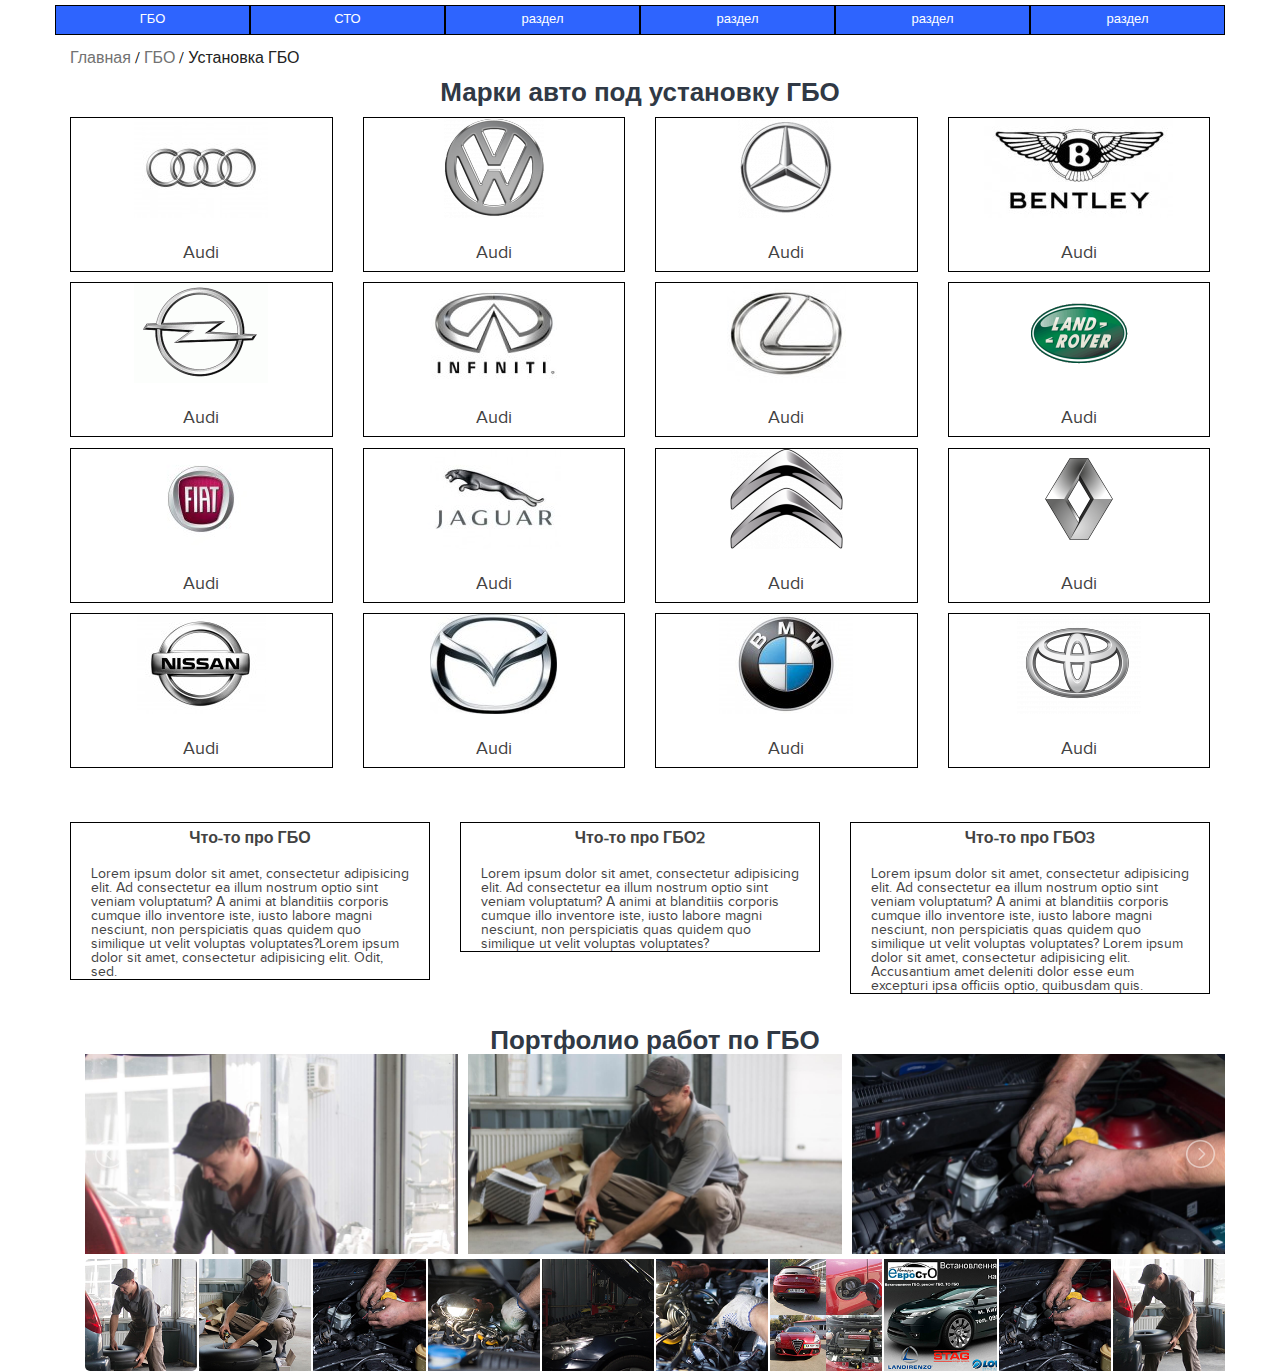
<file: index.html>
<!DOCTYPE html>
<!--[if lt IE 7]>
<html lang="en" class="lt-ie9 lt-ie8 lt-ie7"><![endif]--><!--[if IE 7]>
<html lang="en" class="lt-ie9 lt-ie8"><![endif]--><!--[if IE 8]>
<html lang="en" class="lt-ie9"><![endif]--><!--[if gt IE 8]><!-->
<html lang="en">
<head>
    <meta charset="UTF-8">
    <meta http-equiv="X-UA-Compatible" content="IE=edge"/>
    <meta name="viewport" content="width=device-width, initial-scale=1.0"/>
    <meta name="description" content="краткое описание страницы">
    <meta name="keywords" content="Перечень ключевых слов">



    <link rel="stylesheet" href="libs/bootstrap-grid-3.3.2.min.css">


    <!-- <link rel="stylesheet" href="https://cdnjs.cloudflare.com/ajax/libs/font-awesome/4.4.0/css/font-awesome.min.css"> -->
    <link rel="stylesheet" href="libs/licover/liCover.css">


    <link rel="stylesheet" href="libs/lightslider/css/lightslider.min.css">

    <link rel="stylesheet" href="libs/lightgallery/css/lightgallery.css">
    <link rel="stylesheet" href="libs/lightgallery/css/lg-transitions.css">
    <link rel="stylesheet" href="libs/lightgallery/css/lg-fb-comment-box.min.css">

    <!--<link rel="stylesheet" href="libs/fancybox3/jquery.fancybox.min.css">-->
    <!--<link rel="stylesheet" href="https://cdnjs.cloudflare.com/ajax/libs/fancybox/2.1.6/css/jquery.fancybox.min.css">-->
    <!-- <link rel="stylesheet" href="libs/fancybox2/fancybox2.css"> -->


    <!-- <link rel="stylesheet" href="libs/slick/slick.css">
    <link rel="stylesheet" href="libs/slick/slick-theme.css"> -->

    <!--  <link rel="stylesheet" href="libs/jQuery-UI/jquery-ui.min.css"> -->


    <link rel="stylesheet" href="styles/fonts.css">
    <link rel="stylesheet" href="styles/main.css">
    <link rel="stylesheet" href="styles/media.css">

    <title>EvroSto</title>
</head>
<body>

<header>
    <div class="box-header-wrapper">
        <div class="container">
            <div class="row">
                <!--<div class="col-md-12">-->
                    <!--<img class="HEADER_img" src="img/header1200.png" title="" alt="header">-->
                    <!--&lt;!&ndash; вставляеться стандартная шапка&ndash;&gt;-->
                <!--</div>-->
            </div>
            <div class="row">
                <div class="sub-header">
                    <div class="col-xs-12">
                        <div class="sub-header__container">
                            <div class="row">
                                <ul class="sub-header__nav">

                                    <li class="sub-header__item"><a href="#">ГБО</a></li>


                                    <li class="sub-header__item"><a href="#">СТО</a></li>


                                    <li class="sub-header__item"><a href="#">раздел</a></li>


                                    <li class="sub-header__item"><a href="#">раздел</a></li>


                                    <li class="sub-header__item"><a href="#">раздел</a></li>


                                    <li class="sub-header__item"><a href="#">раздел</a></li>

                                </ul>
                            </div>
                        </div>
                    </div>
                </div>
            </div>
        </div>
    </div>


    <div class="sub-header__bread">
        <div class="container">
            <div class="row">
                <div class="col-xs-12">
                    <div class="b_crumbs cont">
                        <a href="/" class="b_crumbs_item">Главная</a>
                        <span>/</span>
                        <a href="#" class="b_crumbs_item">ГБО</a>
                        <span>/</span>
                        <a href="#" class="b_crumbs_item active_crumbs">Установка ГБО</a>
                    </div>
                </div>
            </div>
        </div>
    </div>
</header>
<main>
    <div class="mainWrappen">
        <div class="container">
            <div class="row">
                <div class="col-xs-12">
                    <div class="box-gbo">
                        <h4 class="box-gbo__mainPhrase">Марки авто под установку ГБО</h4>
                        <div class="row">

                            <div class="box-fullLogo">
                                <div class="col-xs-6 col-md-3">
                                    <div class="box-fullLogo__item">
                                        <a class="box-avto" href="index_model.html">
                                            <img class="box-avto__image"
                                                 src="img/avtoLogo/256c4b52d90232ec143be7355132ad85.jpg" title="" alt="avto">
                                            <p class="box-avto__mark">Audi</p>
                                        </a>
                                        <div class="box-fullLogo__item">
                                            <a class="box-avto" href="#">
                                                <img class="box-avto__image"
                                                     src="img/avtoLogo/2589665139b52239269ed29810611fad.gif" title="" alt="avto">
                                                <p class="box-avto__mark">Audi</p>
                                            </a>
                                        </div>
                                        <div class="box-fullLogo__item">
                                            <a class="box-avto" href="#">
                                                <img class="box-avto__image"
                                                     src="img/avtoLogo/4bd4c0372c072d7318fe51aea6fca2c0.jpg" title="" alt="avto">
                                                <p class="box-avto__mark">Audi</p>
                                            </a>
                                        </div>
                                        <div class="box-fullLogo__item">
                                            <a class="box-avto" href="#">
                                                <img class="box-avto__image"
                                                     src="img/avtoLogo/6472342cfd81bccadd1eb32546bccc10.jpg" title="" alt="avto">
                                                <p class="box-avto__mark">Audi</p>
                                            </a>
                                        </div>
                                    </div>
                                </div>
                                <div class="col-xs-6 col-md-3">
                                    <div class="box-fullLogo__item">
                                        <a class="box-avto" href="#">
                                            <img class="box-avto__image"
                                                 src="img/avtoLogo/7fcecde5e7f1b1889ce350372adeba1c.png" title="" alt="avto">
                                            <p class="box-avto__mark">Audi</p>
                                        </a>
                                        <div class="box-fullLogo__item">
                                            <a class="box-avto" href="#">
                                                <img class="box-avto__image"
                                                     src="img/avtoLogo/8874b0d7678bb90e7ac783199d9f9dd4.jpg" title="" alt="avto">
                                                <p class="box-avto__mark">Audi</p>
                                            </a>
                                        </div>
                                        <div class="box-fullLogo__item">
                                            <a class="box-avto" href="#">
                                                <img class="box-avto__image"
                                                     src="img/avtoLogo/950f3e6a5ac70335d0b4361ef891227b.jpg" title="" alt="avto">
                                                <p class="box-avto__mark">Audi</p>
                                            </a>
                                        </div>
                                        <div class="box-fullLogo__item">
                                            <a class="box-avto" href="#">
                                                <img class="box-avto__image"
                                                     src="img/avtoLogo/9c7be8e944a8f25b9ae9607947dd3474.jpg" title="" alt="avto">
                                                <p class="box-avto__mark">Audi</p>
                                            </a>
                                        </div>
                                    </div>
                                </div>
                                <div class="col-xs-6 col-md-3">
                                    <div class="box-fullLogo__item">
                                        <a class="box-avto" href="#">
                                            <img class="box-avto__image"
                                                 src="img/avtoLogo/b54b753a1625332e1ebfed73eb5ef1cc.png" title="" alt="avto">
                                            <p class="box-avto__mark">Audi</p>
                                        </a>
                                        <div class="box-fullLogo__item">
                                            <a class="box-avto" href="#">
                                                <img class="box-avto__image"
                                                     src="img/avtoLogo/b96eb10101a5b43c1e7ca8007f1880d9.jpg" title="" alt="avto">
                                                <p class="box-avto__mark">Audi</p>
                                            </a>
                                        </div>
                                        <div class="box-fullLogo__item">
                                            <a class="box-avto" href="#">
                                                <img class="box-avto__image"
                                                     src="img/avtoLogo/c16f1628d9390bcbf8726a840a15e694.png" title="" alt="avto">
                                                <p class="box-avto__mark">Audi</p>
                                            </a>
                                        </div>
                                        <div class="box-fullLogo__item">
                                            <a class="box-avto" href="#">
                                                <img class="box-avto__image"
                                                     src="img/avtoLogo/cc6f21bf987bc46551b39d30faaf108b.jpg" title="" alt="avto">
                                                <p class="box-avto__mark">Audi</p>
                                            </a>
                                        </div>
                                    </div>
                                </div>
                                <div class="col-xs-6 col-md-3">
                                    <div class="box-fullLogo__item">
                                        <a class="box-avto" href="#">
                                            <img class="box-avto__image"
                                                 src="img/avtoLogo/cc7177a815faf2bf978aaed962e288a1.jpg" title="" alt="avto">
                                            <p class="box-avto__mark">Audi</p>
                                        </a>
                                        <div class="box-fullLogo__item">
                                            <a class="box-avto" href="#">
                                                <img class="box-avto__image"
                                                     src="img/avtoLogo/e4e18488c7af3071980ebdd13483b0da.png" title="" alt="avto">
                                                <p class="box-avto__mark">Audi</p>
                                            </a>
                                        </div>
                                        <div class="box-fullLogo__item">
                                            <a class="box-avto" href="#">
                                                <img class="box-avto__image"
                                                     src="img/avtoLogo/e6dcdeeea87c4aad7284de209343c804.png" title="" alt="avto">
                                                <p class="box-avto__mark">Audi</p>
                                            </a>
                                        </div>
                                        <div class="box-fullLogo__item">
                                            <a class="box-avto" href="#">
                                                <img class="box-avto__image"
                                                     src="img/avtoLogo/f6e4507472e01c8bf1cc4b43d7959d62.png" title="" alt="avto">
                                                <p class="box-avto__mark">Audi</p>
                                            </a>
                                        </div>
                                    </div>
                                </div>


                                s
                                <div class="box-aboutGbo">
                                    <div class="container">
                                        <div class="row">
                                            <div class="col-xs-4">
                                                <div class="box-aboutGbo__itemText">
                                                    <h5 class="box-aboutGbo__phrase">Что-то про ГБО</h5>
                                                    <p class="box-aboutGbo__mainText">Lorem ipsum dolor sit amet,
                                                        consectetur
                                                        adipisicing elit. Ad consectetur ea illum nostrum optio sint
                                                        veniam
                                                        voluptatum? A animi at blanditiis corporis cumque illo inventore
                                                        iste,
                                                        iusto labore magni nesciunt, non perspiciatis quas quidem quo
                                                        similique
                                                        ut velit voluptas voluptates?Lorem ipsum dolor sit amet,
                                                        consectetur
                                                        adipisicing elit. Odit, sed.</p>
                                                </div>

                                            </div>
                                            <div class="col-xs-4">
                                                <div class="box-aboutGbo__itemText">
                                                    <h5 class="box-aboutGbo__phrase">Что-то про ГБО2</h5>
                                                    <p class="box-aboutGbo__mainText">Lorem ipsum dolor sit amet,
                                                        consectetur
                                                        adipisicing elit. Ad consectetur ea illum nostrum optio sint
                                                        veniam
                                                        voluptatum? A animi at blanditiis corporis cumque illo inventore
                                                        iste,
                                                        iusto labore magni nesciunt, non perspiciatis quas quidem quo
                                                        similique
                                                        ut velit voluptas voluptates?</p>
                                                </div>

                                            </div>
                                            <div class="col-xs-4">
                                                <div class="box-aboutGbo__itemText">
                                                    <h5 class="box-aboutGbo__phrase">Что-то про ГБО3</h5>
                                                    <p class="box-aboutGbo__mainText">Lorem ipsum dolor sit amet,
                                                        consectetur
                                                        adipisicing elit. Ad consectetur ea illum nostrum optio sint
                                                        veniam
                                                        voluptatum? A animi at blanditiis corporis cumque illo inventore
                                                        iste,
                                                        iusto labore magni nesciunt, non perspiciatis quas quidem quo
                                                        similique
                                                        ut velit voluptas voluptates? Lorem ipsum dolor sit amet,
                                                        consectetur
                                                        adipisicing elit. Accusantium amet deleniti dolor esse eum
                                                        excepturi
                                                        ipsa officiis optio, quibusdam quis.</p>
                                                </div>

                                            </div>
                                        </div>
                                    </div>
                                </div>
                            </div>
                        </div>
                    </div>
                    <div class="container">
                        <div class="row">
                            <div class="col-xs-12">
                                <div class="box-sliderOne">
                                    <h4 class="box-gbo__mainPhrase">Портфолио работ по ГБО</h4>

                                    <ul class="box-sliderOne__items">
                                        <li class="box-sliderOne__item" data-thumb="img/slider1/th/slide1.jpg"
                                            data-src="img/slider1/slide1.jpg">
                                            <img src="img/slider1/slide1.jpg" title="" alt="slider1">
                                        </li>
                                        <li class="box-sliderOne__item" data-thumb="img/slider1/th/slide2.jpg"
                                            data-src="img/slider1/slide2.jpg">
                                            <img src="img/slider1/slide2.jpg" title="" alt="slider1">
                                        </li>
                                        <li class="box-sliderOne__item" data-thumb="img/slider1/th/slide3.jpg"
                                            data-src="img/slider1/slide3.jpg">
                                            <img src="img/slider1/slide3.jpg" title="" alt="slider1">
                                        </li>
                                        <li class="box-sliderOne__item" data-thumb="img/slider1/th/slide4.jpg"
                                            data-src="img/slider1/slide4.jpg">
                                            <img src="img/slider1/slide4.jpg" title="" alt="slider1">
                                        </li>
                                        <li class="box-sliderOne__item" data-thumb="img/slider1/th/slide5.jpg"
                                            data-src="img/slider1/slide5.jpg">
                                            <img src="img/slider1/slide5.jpg" title="" alt="slider1">
                                        </li>
                                        <li class="box-sliderOne__item" data-thumb="img/slider1/th/slide6.jpg"
                                            data-src="img/slider1/slide6.jpg">
                                            <img src="img/slider1/slide6.jpg" title="" alt="slider1">
                                        </li>
                                        <li class="box-sliderOne__item" data-thumb="img/slider1/th/slide7.jpg"
                                            data-src="img/slider1/slide7.jpg">
                                            <img src="img/slider1/slide7.jpg" title="" alt="slider1"></li>
                                        <li class="box-sliderOne__item" data-thumb="img/slider1/th/slide8.jpg"
                                            data-src="img/slider1/slide8.jpg">
                                            <img src="img/slider1/slide8.jpg" title="" alt="slider1"></li>
                                        <li class="box-sliderOne__item" data-thumb="img/slider1/th/slide9.jpg"
                                            data-src="img/slider1/slide9.jpg">
                                            <img src="img/slider1/slide9.jpg" title="" alt="slider1"></li>
                                        <li class="box-sliderOne__item" data-thumb="img/slider1/th/slide10.jpg"
                                            data-src="img/slider1/slide10.jpg">
                                            <img src="img/slider1/slide10.jpg" title="" alt="slider1">
                                        </li>
                                    </ul>
                                </div>

                            </div>
                        </div>
                    </div>


                </div>
            </div>
        </div>
    </div>


</main>


<!--Поставить стандартный футер-->

<!--<footer>-->
    <!--<div class="box-footer-wrappen">-->
        <!--<div class="container">-->
            <!--<div class="row">-->
                <!--<div class="col-md-12">-->
                    <!--<div class="footerImg">-->
                        <!--<img src="img/footer1200.png" title="" alt="footer">-->
                    <!--</div>-->

                <!--</div>-->
            <!--</div>-->
        <!--</div>-->
    <!--</div>-->
<!--</footer>-->


<script src="https://ajax.googleapis.com/ajax/libs/jquery/3.1.0/jquery.min.js"></script>
<script src="libs/lightslider/js/lightslider.min.js"></script>


<script src="libs/lightgallery/js/lightgallery.min.js"></script>
<script src="libs/lightgallery/js/jquery.mousewheel.min.js"></script>

<script src="js/script.js"></script>
</body>
</html>
</file>
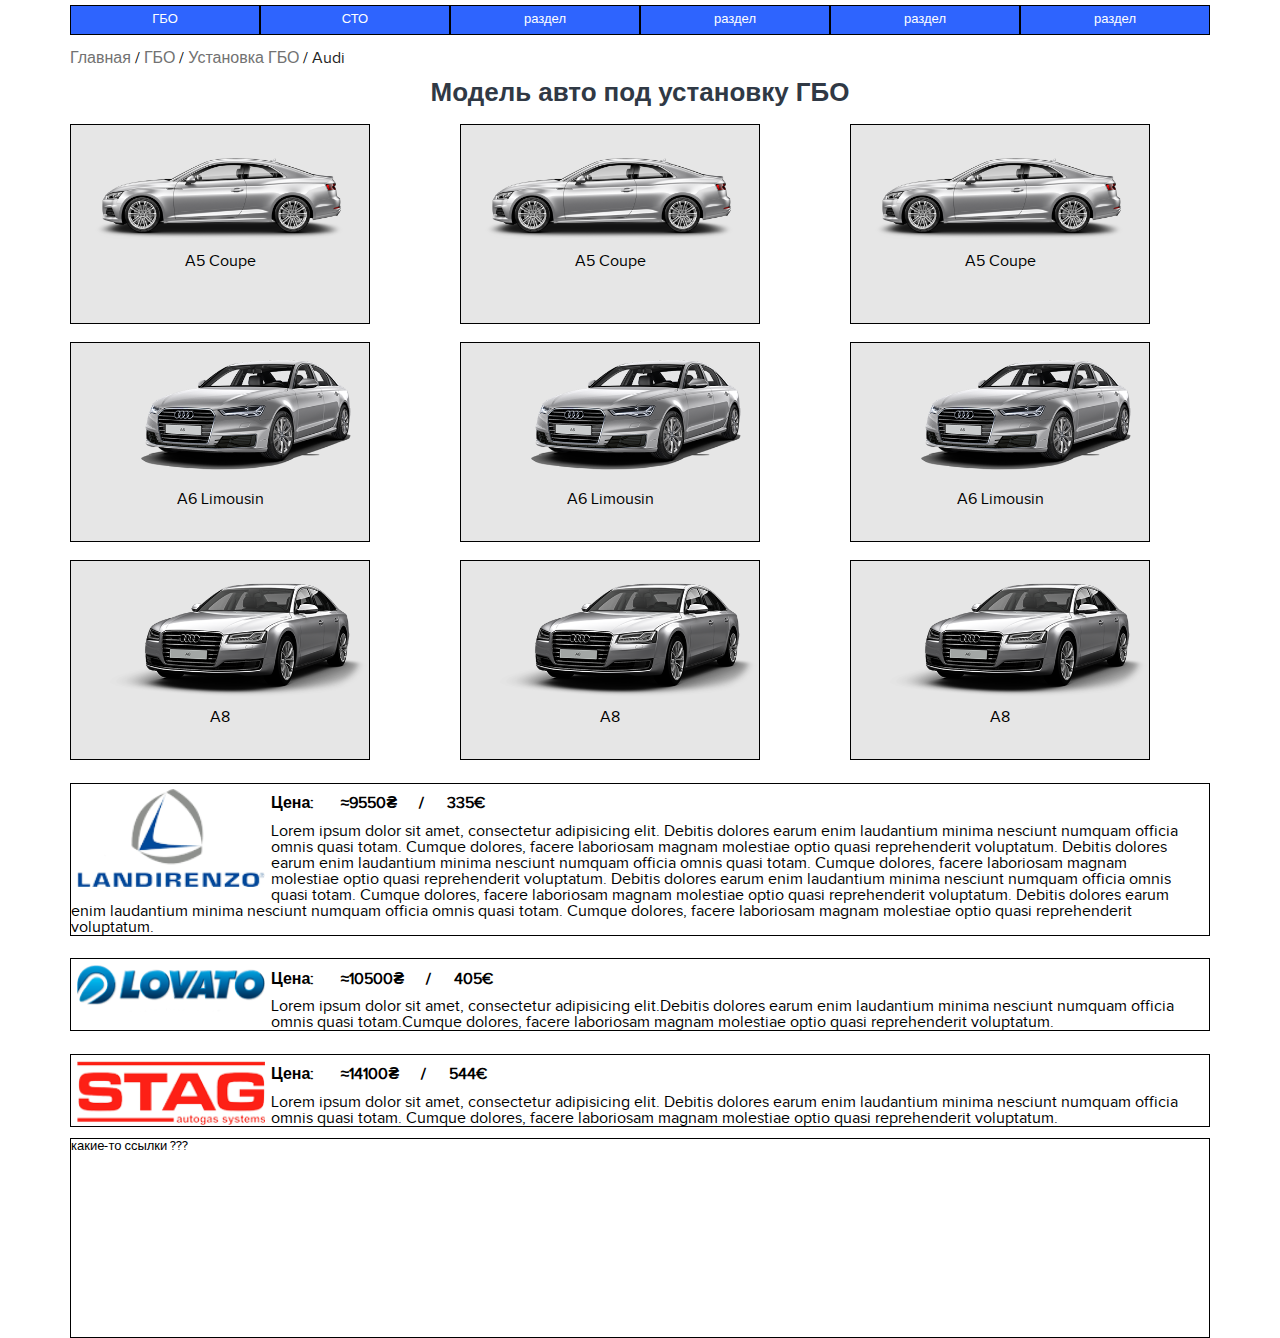
<file: index_model.html>
<!DOCTYPE html>
<!--[if lt IE 7]>
<html lang="en" class="lt-ie9 lt-ie8 lt-ie7"><![endif]--><!--[if IE 7]>
<html lang="en" class="lt-ie9 lt-ie8"><![endif]--><!--[if IE 8]>
<html lang="en" class="lt-ie9"><![endif]--><!--[if gt IE 8]><!-->
<html lang="en">
<head>
    <meta charset="UTF-8">
    <meta http-equiv="X-UA-Compatible" content="IE=edge"/>
    <meta name="viewport" content="width=device-width, initial-scale=1.0"/>
    <meta name="description" content="краткое описание страницы">
    <meta name="keywords" content="Перечень ключевых слов">


    <link rel="stylesheet" href="libs/bootstrap-grid-3.3.2.min.css">


    <!-- <link rel="stylesheet" href="https://cdnjs.cloudflare.com/ajax/libs/font-awesome/4.4.0/css/font-awesome.min.css"> -->
    <link rel="stylesheet" href="libs/licover/liCover.css">


    <link rel="stylesheet" href="libs/lightslider/css/lightslider.min.css">

    <link rel="stylesheet" href="libs/lightgallery/css/lightgallery.css">
    <link rel="stylesheet" href="libs/lightgallery/css/lg-transitions.css">
    <link rel="stylesheet" href="libs/lightgallery/css/lg-fb-comment-box.min.css">

    <!--<link rel="stylesheet" href="libs/fancybox3/jquery.fancybox.min.css">-->
    <!--<link rel="stylesheet" href="https://cdnjs.cloudflare.com/ajax/libs/fancybox/2.1.6/css/jquery.fancybox.min.css">-->
    <!-- <link rel="stylesheet" href="libs/fancybox2/fancybox2.css"> -->


    <!-- <link rel="stylesheet" href="libs/slick/slick.css">
    <link rel="stylesheet" href="libs/slick/slick-theme.css"> -->

    <!--  <link rel="stylesheet" href="libs/jQuery-UI/jquery-ui.min.css"> -->


    <link rel="stylesheet" href="styles/fonts.css">
    <link rel="stylesheet" href="styles/main.css">
    <link rel="stylesheet" href="styles/media.css">

    <title>EvroSto</title>
</head>
<body>

<header>
    <div class="box-header-wrapper">
        <div class="container">
            <div class="row">
                <!--<div class="col-md-12">-->
                <!--<img class="HEADER_img" src="img/header1200.png" title="" alt="header">-->
                <!--&lt;!&ndash; вставляеться стандартная шапка&ndash;&gt;-->
                <!--</div>-->
            </div>
            <div class="row">
                <div class="col-xs-12">
                    <div class="sub-header">

                        <div class="sub-header__container">

                            <ul class="sub-header__nav">

                                <li class="sub-header__item"><a href="#">ГБО</a></li>


                                <li class="sub-header__item"><a href="#">СТО</a></li>


                                <li class="sub-header__item"><a href="#">раздел</a></li>


                                <li class="sub-header__item"><a href="#">раздел</a></li>


                                <li class="sub-header__item"><a href="#">раздел</a></li>


                                <li class="sub-header__item"><a href="#">раздел</a></li>

                            </ul>

                        </div>
                    </div>
                </div>
            </div>
        </div>
    </div>


    <div class="sub-header__bread">
        <div class="container">
            <div class="row">
                <div class="col-xs-12">
                    <div class="b_crumbs cont">
                        <a href="/" class="b_crumbs_item">Главная</a>
                        <span>/</span>
                        <a href="#" class="b_crumbs_item">ГБО</a>
                        <span>/</span>
                        <a href="#" class="b_crumbs_item">Установка ГБО</a>
                        <span>/</span>
                        <a href="#" class="b_crumbs_item active_crumbs">Audi</a>
                    </div>
                </div>
            </div>
        </div>
    </div>
</header>
<main>
    <div class="mainWrappen">
        <div class="container">
            <div class="row">
                <div class="col-xs-12">
                    <h4 class="box-avtoModdel__mainPhrase">Модель авто под установку ГБО</h4>

                    <div class="box-avtoModdel">
                        <div class="row">
                            <div class="col-md-4 col-xs-12">
                                <a class="box-avtoModdel__link box-avtoModdel__linkFirst" href="index_offers.html">
                                    <div class="box-avtoModdel__img">
                                        <img src="img/marks/Audi/A5Coupe.png" title=""  alt="audi">
                                        <p class="box-avtoModdel__name box-avto_mark-A5Coupe">A5 Coupe</p>
                                    </div>
                                </a>
                                <a class="box-avtoModdel__link" href="#">
                                    <div class="box-avtoModdel__img">
                                        <img src="img/marks/Audi/A6Limousine.png" title="" alt="audi">
                                        <p class="box-avtoModdel__name">A6 Limousin</p>
                                    </div>
                                </a>
                                <a class="box-avtoModdel__link" href="#">
                                    <div class="box-avtoModdel__img">
                                        <img src="img/marks/Audi/A8.png" title="" alt="audi">
                                        <p class="box-avtoModdel__name">A8 </p>
                                    </div>
                                </a>
                            </div>
                            <div class="col-md-4 col-xs-12">
                                <a class="box-avtoModdel__link" href="#">
                                    <div class="box-avtoModdel__img">
                                        <img src="img/marks/Audi/A5Coupe.png" title="" alt="audi">
                                        <p class="box-avtoModdel__name box-avto_mark-A5Coupe">A5 Coupe</p>
                                    </div>
                                </a>
                                <a class="box-avtoModdel__link" href="#">
                                    <div class="box-avtoModdel__img">
                                        <img src="img/marks/Audi/A6Limousine.png" title="" alt="audi">
                                        <p class="box-avtoModdel__name">A6 Limousin</p>
                                    </div>
                                </a>
                                <a class="box-avtoModdel__link" href="#">
                                    <div class="box-avtoModdel__img">
                                        <img src="img/marks/Audi/A8.png" title="" alt="audi">
                                        <p class="box-avtoModdel__name">A8 </p>
                                    </div>
                                </a>
                            </div>
                            <div class="col-md-4 col-xs-12">
                                <a class="box-avtoModdel__link" href="#">
                                    <div class="box-avtoModdel__img">
                                        <img src="img/marks/Audi/A5Coupe.png" title="" alt="audi">
                                        <p class="box-avtoModdel__name box-avto_mark-A5Coupe">A5 Coupe</p>
                                    </div>
                                </a>
                                <a class="box-avtoModdel__link" href="#">
                                    <div class="box-avtoModdel__img">
                                        <img src="img/marks/Audi/A6Limousine.png" title="" alt="audi">
                                        <p class="box-avtoModdel__name">A6 Limousin</p>
                                    </div>
                                </a>
                                <a class="box-avtoModdel__link"  href="#">
                                    <div class="box-avtoModdel__img">
                                        <img src="img/marks/Audi/A8.png" title="" alt="audi">
                                        <p class="box-avtoModdel__name">A8 </p>
                                    </div>
                                </a>
                            </div>
                        </div>
                    </div>



                </div>
            </div>
        </div>

        <div class="box-gboInfo">
            <div class="container">
                <div class="row">
                    <div class="col-md-12">
                        <div class="box-gboInfo_item">
                            <img class="box-gboInfo_img" src="img/GBO/landi.png" title="" alt="gbo">
                            <p class="box-gboInfo__price">Цена: <span class="prace-gbo__uah">9550</span>/<span class="prace-gbo__euro">335</span> </p>
                            <span class="box-gboInfo_text">Lorem ipsum dolor sit amet, consectetur adipisicing elit.
                                            Debitis dolores earum enim laudantium minima nesciunt numquam officia omnis quasi totam.
                                            Cumque dolores, facere laboriosam magnam molestiae optio quasi reprehenderit voluptatum.
                                Debitis dolores earum enim laudantium minima nesciunt numquam officia omnis quasi totam.
                                            Cumque dolores, facere laboriosam magnam molestiae optio quasi reprehenderit voluptatum.
                                Debitis dolores earum enim laudantium minima nesciunt numquam officia omnis quasi totam.
                                            Cumque dolores, facere laboriosam magnam molestiae optio quasi reprehenderit voluptatum.
                                Debitis dolores earum enim laudantium minima nesciunt numquam officia omnis quasi totam.
                                            Cumque dolores, facere laboriosam magnam molestiae optio quasi reprehenderit voluptatum.

                            </span>
                        </div>
                        <div class="box-gboInfo_item">
                            <img class="box-gboInfo_img" src="img/GBO/lovanto.png" title="" alt="gbo">
                            <p class="box-gboInfo__price">Цена: <span class="prace-gbo__uah">10500</span>/<span class="prace-gbo__euro">405</span> </p>
                            <span class="box-gboInfo_text">
                                Lorem ipsum dolor sit amet, consectetur adipisicing elit.Debitis dolores earum enim laudantium minima nesciunt numquam officia omnis quasi totam.Cumque dolores, facere laboriosam magnam molestiae optio quasi reprehenderit voluptatum.
                            </span>
                        </div>
                        <div class="box-gboInfo_item">
                            <img class="box-gboInfo_img" src="img/GBO/stag.png" title="" alt="gbo">
                            <p class="box-gboInfo__price">Цена: <span class="prace-gbo__uah">14100</span>/<span class="prace-gbo__euro">544</span> </p>
                            <span class="box-gboInfo_text">Lorem ipsum dolor sit amet, consectetur adipisicing elit.
                                            Debitis dolores earum enim laudantium minima nesciunt numquam officia omnis quasi totam.
                                            Cumque dolores, facere laboriosam magnam molestiae optio quasi reprehenderit voluptatum.
                            </span>
                        </div>



                        <div class="box-navigationInfo">
                            <p>какие-то ссылки ???</p>
                        </div>



                    </div>
                </div>
            </div>

        </div>


    </div>


</main>


<!--Поставить стандартный футер-->

<!--<footer>-->
    <!--<div class="box-footer-wrappen">-->
        <!--<div class="container">-->
            <!--<div class="row">-->
                <!--<div class="col-md-12">-->
                    <!--<div class="footerImg">-->
                        <!--<img src="img/footer1200.png" title="" alt="footer">-->
                    <!--</div>-->

                <!--</div>-->
            <!--</div>-->
        <!--</div>-->
    <!--</div>-->
<!--</footer>-->


<script src="https://ajax.googleapis.com/ajax/libs/jquery/3.1.0/jquery.min.js"></script>
<script src="libs/lightslider/js/lightslider.min.js"></script>


<script src="libs/lightgallery/js/lightgallery.min.js"></script>
<script src="libs/lightgallery/js/jquery.mousewheel.min.js"></script>

<script src="js/script.js"></script>
</body>
</html>
</file>
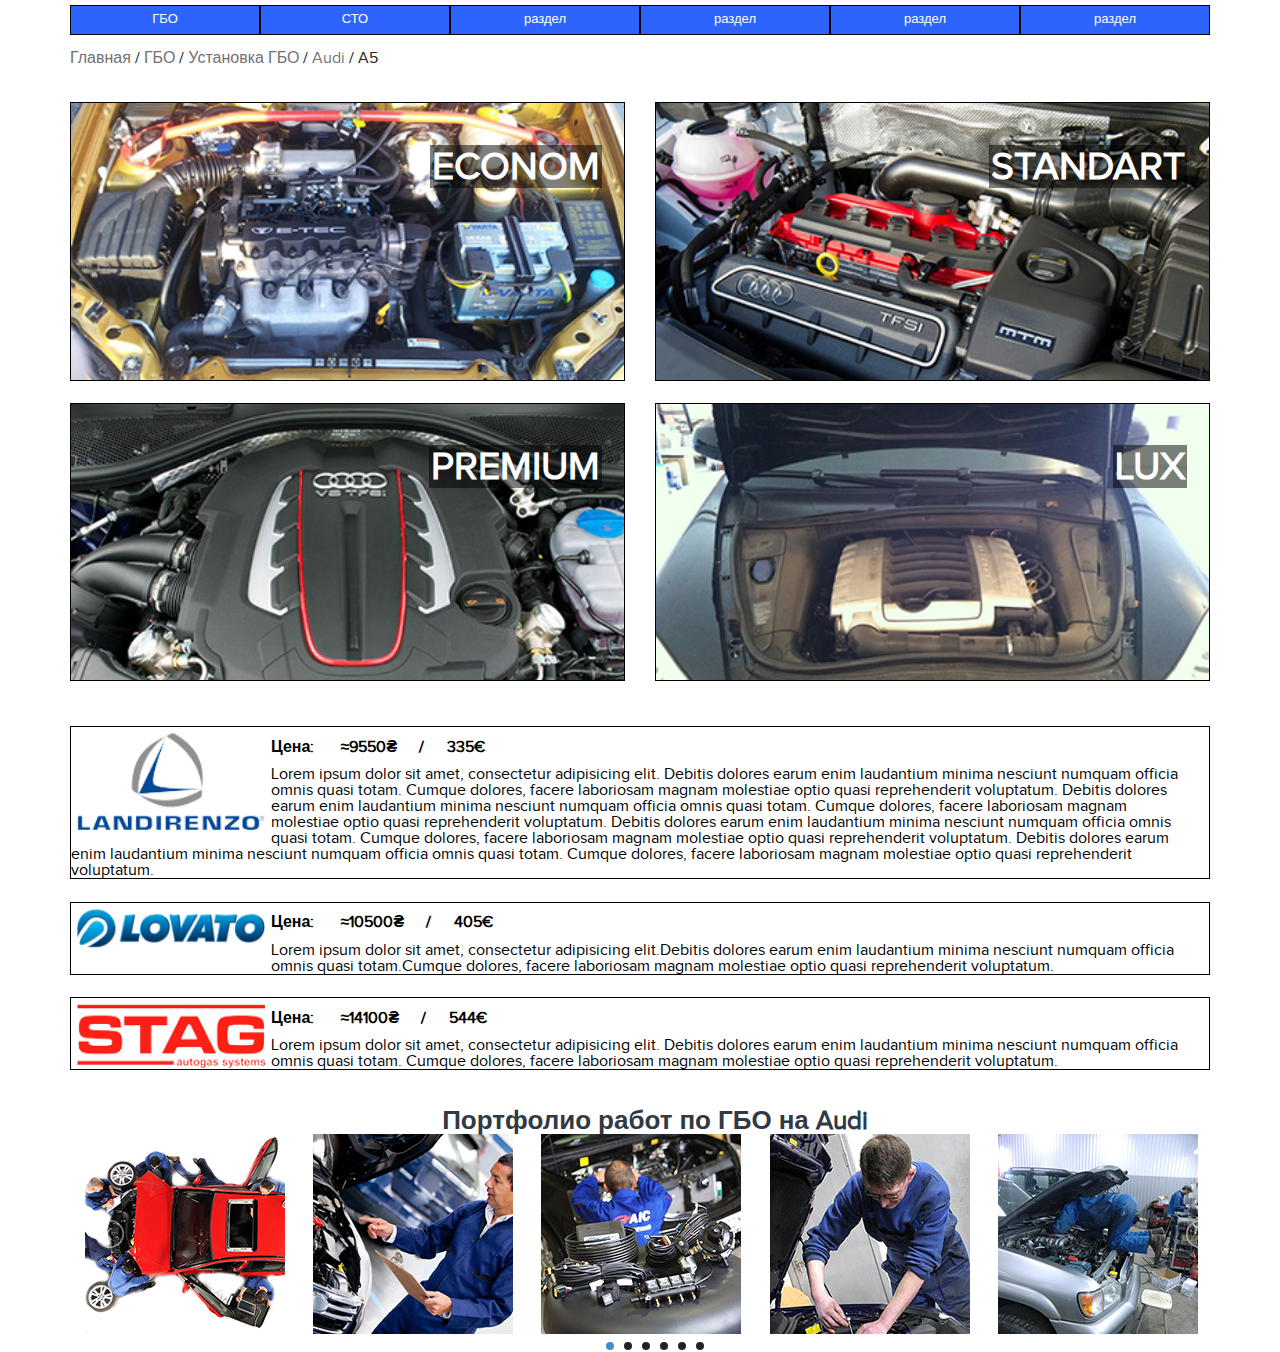
<file: index_offers.html>
<!DOCTYPE html>
<!--[if lt IE 7]>
<html lang="en" class="lt-ie9 lt-ie8 lt-ie7"><![endif]--><!--[if IE 7]>
<html lang="en" class="lt-ie9 lt-ie8"><![endif]--><!--[if IE 8]>
<html lang="en" class="lt-ie9"><![endif]--><!--[if gt IE 8]><!-->
<html lang="en">
<head>
    <meta charset="UTF-8">
    <meta http-equiv="X-UA-Compatible" content="IE=edge"/>
    <meta name="viewport" content="width=device-width, initial-scale=1.0"/>
    <meta name="description" content="краткое описание страницы">
    <meta name="keywords" content="Перечень ключевых слов">


    <link rel="stylesheet" href="libs/bootstrap-grid-3.3.2.min.css">


    <!-- <link rel="stylesheet" href="https://cdnjs.cloudflare.com/ajax/libs/font-awesome/4.4.0/css/font-awesome.min.css"> -->
    <link rel="stylesheet" href="libs/licover/liCover.css">


    <link rel="stylesheet" href="libs/lightslider/css/lightslider.min.css">

    <link rel="stylesheet" href="libs/lightgallery/css/lightgallery.css">
    <link rel="stylesheet" href="libs/lightgallery/css/lg-transitions.css">
    <link rel="stylesheet" href="libs/lightgallery/css/lg-fb-comment-box.min.css">

    <!--<link rel="stylesheet" href="libs/fancybox3/jquery.fancybox.min.css">-->
    <!--<link rel="stylesheet" href="https://cdnjs.cloudflare.com/ajax/libs/fancybox/2.1.6/css/jquery.fancybox.min.css">-->
    <!-- <link rel="stylesheet" href="libs/fancybox2/fancybox2.css"> -->


    <!-- <link rel="stylesheet" href="libs/slick/slick.css">
    <link rel="stylesheet" href="libs/slick/slick-theme.css"> -->

    <!--  <link rel="stylesheet" href="libs/jQuery-UI/jquery-ui.min.css"> -->


    <link rel="stylesheet" href="styles/fonts.css">
    <link rel="stylesheet" href="styles/main.css">
    <link rel="stylesheet" href="styles/media.css">

    <title>EvroSto</title>
</head>
<body>

<header>
    <div class="box-header-wrapper">
        <div class="container">
            <div class="row">
                <!--<div class="col-md-12">-->
                <!--<img class="HEADER_img" src="img/header1200.png" title="" alt="header">-->
                <!--&lt;!&ndash; вставляеться стандартная шапка&ndash;&gt;-->
                <!--</div>-->
            </div>
            <div class="row">
                <div class="col-xs-12">
                    <div class="sub-header">

                        <div class="sub-header__container">

                            <ul class="sub-header__nav">

                                <li class="sub-header__item"><a href="#">ГБО</a></li>


                                <li class="sub-header__item"><a href="#">СТО</a></li>


                                <li class="sub-header__item"><a href="#">раздел</a></li>


                                <li class="sub-header__item"><a href="#">раздел</a></li>


                                <li class="sub-header__item"><a href="#">раздел</a></li>


                                <li class="sub-header__item"><a href="#">раздел</a></li>

                            </ul>

                        </div>
                    </div>
                </div>
            </div>
        </div>
    </div>


    <div class="sub-header__bread">
        <div class="container">
            <div class="row">
                <div class="col-xs-12">
                    <div class="b_crumbs cont">
                        <a href="/" class="b_crumbs_item">Главная</a>
                        <span>/</span>
                        <a href="#" class="b_crumbs_item">ГБО</a>
                        <span>/</span>
                        <a href="#" class="b_crumbs_item">Установка ГБО</a>
                        <span>/</span>
                        <a href="#" class="b_crumbs_item">Audi</a>
                        <span>/</span>
                        <a href="#" class="b_crumbs_item active_crumbs">A5</a>
                    </div>
                </div>
            </div>
        </div>
    </div>
</header>
<main>
    <div class="mainWrappen">
        <div class="container">
            <div class="row">
                <div class="col-xs-12">
                    <div class="box-offers">
                        <div class="row">
                            <div class="col-md-6 col-xs-12">
                                <a class="box-gbo__link" href="index_portfolio.html">
                                    <div class="box-gbo__offer">
                                        <img class="box-gbo__offer-image" src="../img/offers/daewoo-l__1.png" title="" alt="gbo">
                                        <p class="box-gbo__offer-text">econom</p>

                                    </div>
                                </a>
                                <a class="box-gbo__link" href="#">
                                    <div class="box-gbo__offer">
                                        <img class="box-gbo__offer-image" src="../img/offers/audi_s6_sedan_2012___2.png"
                                             title="" alt="gbo">
                                        <p class="box-gbo__offer-text">premium</p>
                                    </div>
                                </a>
                            </div>
                            <div class="col-md-6 col-xs-12">
                                <a class="box-gbo__link" href="#">
                                    <div class="box-gbo__offer">
                                        <img class="box-gbo__offer-image"
                                             src="../img/offers/audi-rs-q3-tfsi-mtm-122__3.png" title="" alt="gbo">
                                        <p class="box-gbo__offer-text">standart</p>
                                    </div>
                                </a>
                                <a class="box-gbo__link" href="#">
                                    <div class="box-gbo__offer">
                                        <img class="box-gbo__offer-image" src="../img/offers/porsh__4.png" title="" alt="gbo">

                                        <p class="box-gbo__offer-text">Lux</p>
                                    </div>
                                </a>
                            </div>
                        </div>

                        <div class="box-gboInfo">

                                <div class="row">
                                    <div class="col-xs-12">
                                        <div class="box-gboInfo_item">
                                            <img class="box-gboInfo_img" src="img/GBO/landi.png" title="" alt="gbo">
                                            <p class="box-gboInfo__price">Цена: <span class="prace-gbo__uah">9550</span>/<span
                                                    class="prace-gbo__euro">335</span></p>
                                            <span class="box-gboInfo_text">Lorem ipsum dolor sit amet, consectetur adipisicing elit.
                                            Debitis dolores earum enim laudantium minima nesciunt numquam officia omnis quasi totam.
                                            Cumque dolores, facere laboriosam magnam molestiae optio quasi reprehenderit voluptatum.
                                Debitis dolores earum enim laudantium minima nesciunt numquam officia omnis quasi totam.
                                            Cumque dolores, facere laboriosam magnam molestiae optio quasi reprehenderit voluptatum.
                                Debitis dolores earum enim laudantium minima nesciunt numquam officia omnis quasi totam.
                                            Cumque dolores, facere laboriosam magnam molestiae optio quasi reprehenderit voluptatum.
                                Debitis dolores earum enim laudantium minima nesciunt numquam officia omnis quasi totam.
                                            Cumque dolores, facere laboriosam magnam molestiae optio quasi reprehenderit voluptatum.

                            </span>
                                        </div>
                                        <div class="box-gboInfo_item">
                                            <img class="box-gboInfo_img" src="img/GBO/lovanto.png" title="" alt="gbo">
                                            <p class="box-gboInfo__price">Цена: <span
                                                    class="prace-gbo__uah">10500</span>/<span class="prace-gbo__euro">405</span>
                                            </p>
                                            <span class="box-gboInfo_text">
                                Lorem ipsum dolor sit amet, consectetur adipisicing elit.Debitis dolores earum enim laudantium minima nesciunt numquam officia omnis quasi totam.Cumque dolores, facere laboriosam magnam molestiae optio quasi reprehenderit voluptatum.
                            </span>
                                        </div>
                                        <div class="box-gboInfo_item">
                                            <img class="box-gboInfo_img" src="img/GBO/stag.png" title="" alt="gbo">
                                            <p class="box-gboInfo__price">Цена: <span
                                                    class="prace-gbo__uah">14100</span>/<span class="prace-gbo__euro">544</span>
                                            </p>
                                            <span class="box-gboInfo_text">Lorem ipsum dolor sit amet, consectetur adipisicing elit.
                                            Debitis dolores earum enim laudantium minima nesciunt numquam officia omnis quasi totam.
                                            Cumque dolores, facere laboriosam magnam molestiae optio quasi reprehenderit voluptatum.
                            </span>
                                        </div>


                                    </div>
                                </div>
                            </div>

                        <div class="container">
                            <div class="row">
                                <div class="col-xs-12">
                                    <div class="box-sliderOffers">
                                        <h4 class="box-gbo__mainPhrase">Портфолио работ по ГБО на Audi</h4>

                                        <div class="box-sliderOffers__items ">
                                            <a class="box-sliderOfferse__item"
                                                href="img/offers/Audi/audi_1.jpg">
                                                <img src="img/offers/Audi/min/audi_1min.jpg" title="" alt="offers_Audi">
                                            </a>
                                            <a class="box-sliderOffers__item"
                                               href="img/offers/Audi/audi_2.jpg">
                                                <img src="img/offers/Audi/min/audi_2min.jpg" title="" alt="offers_Audi">
                                            </a>
                                            <a class="box-sliderOffers__item"
                                               href="img/offers/Audi/audi_3.jpg">
                                                <img src="img/offers/Audi/min/audi_3min.jpg" title="" alt="offers_Audi">
                                            </a>
                                            <a class="box-sliderOffers__item"
                                               href="img/offers/Audi/audi_4.jpg">
                                                <img src="img/offers/Audi/min/audi_4min.jpg" title="" alt="offers_Audi">
                                            </a>
                                            <a class="box-sliderOffers__item"
                                               href="img/offers/Audi/audi_5.jpg">
                                                <img src="img/offers/Audi/min/audi_5min.jpg" title="" alt="offers_Audi">
                                            </a>
                                            <a class="box-sliderOffers__item"
                                               href="img/offers/Audi/audi_6.jpg">
                                                <img src="img/offers/Audi/min/audi_6min.jpg" title="" alt="slider1">
                                            </a>
                                        </div>
                                    </div>
                                </div>
                            </div>
                        </div>


                        </div>


                </div>
            </div>
        </div>


    </div>


</main>


<!--Поставить стандартный футер-->

<!--<footer>-->
    <!--<div class="box-footer-wrappen">-->
        <!--<div class="container">-->
            <!--<div class="row">-->
                <!--<div class="col-xs-12">-->
                    <!--<div class="footerImg">-->
                        <!--<img src="img/footer1200.png" title="" alt="footer">-->
                    <!--</div>-->

                <!--</div>-->
            <!--</div>-->
        <!--</div>-->
    <!--</div>-->
<!--</footer>-->


<script src="https://ajax.googleapis.com/ajax/libs/jquery/3.1.0/jquery.min.js"></script>
<script src="libs/lightslider/js/lightslider.min.js"></script>


<script src="libs/lightgallery/js/lightgallery.min.js"></script>
<script src="libs/lightgallery/js/jquery.mousewheel.min.js"></script>

<script src="js/script.js"></script>
</body>
</html>
</file>
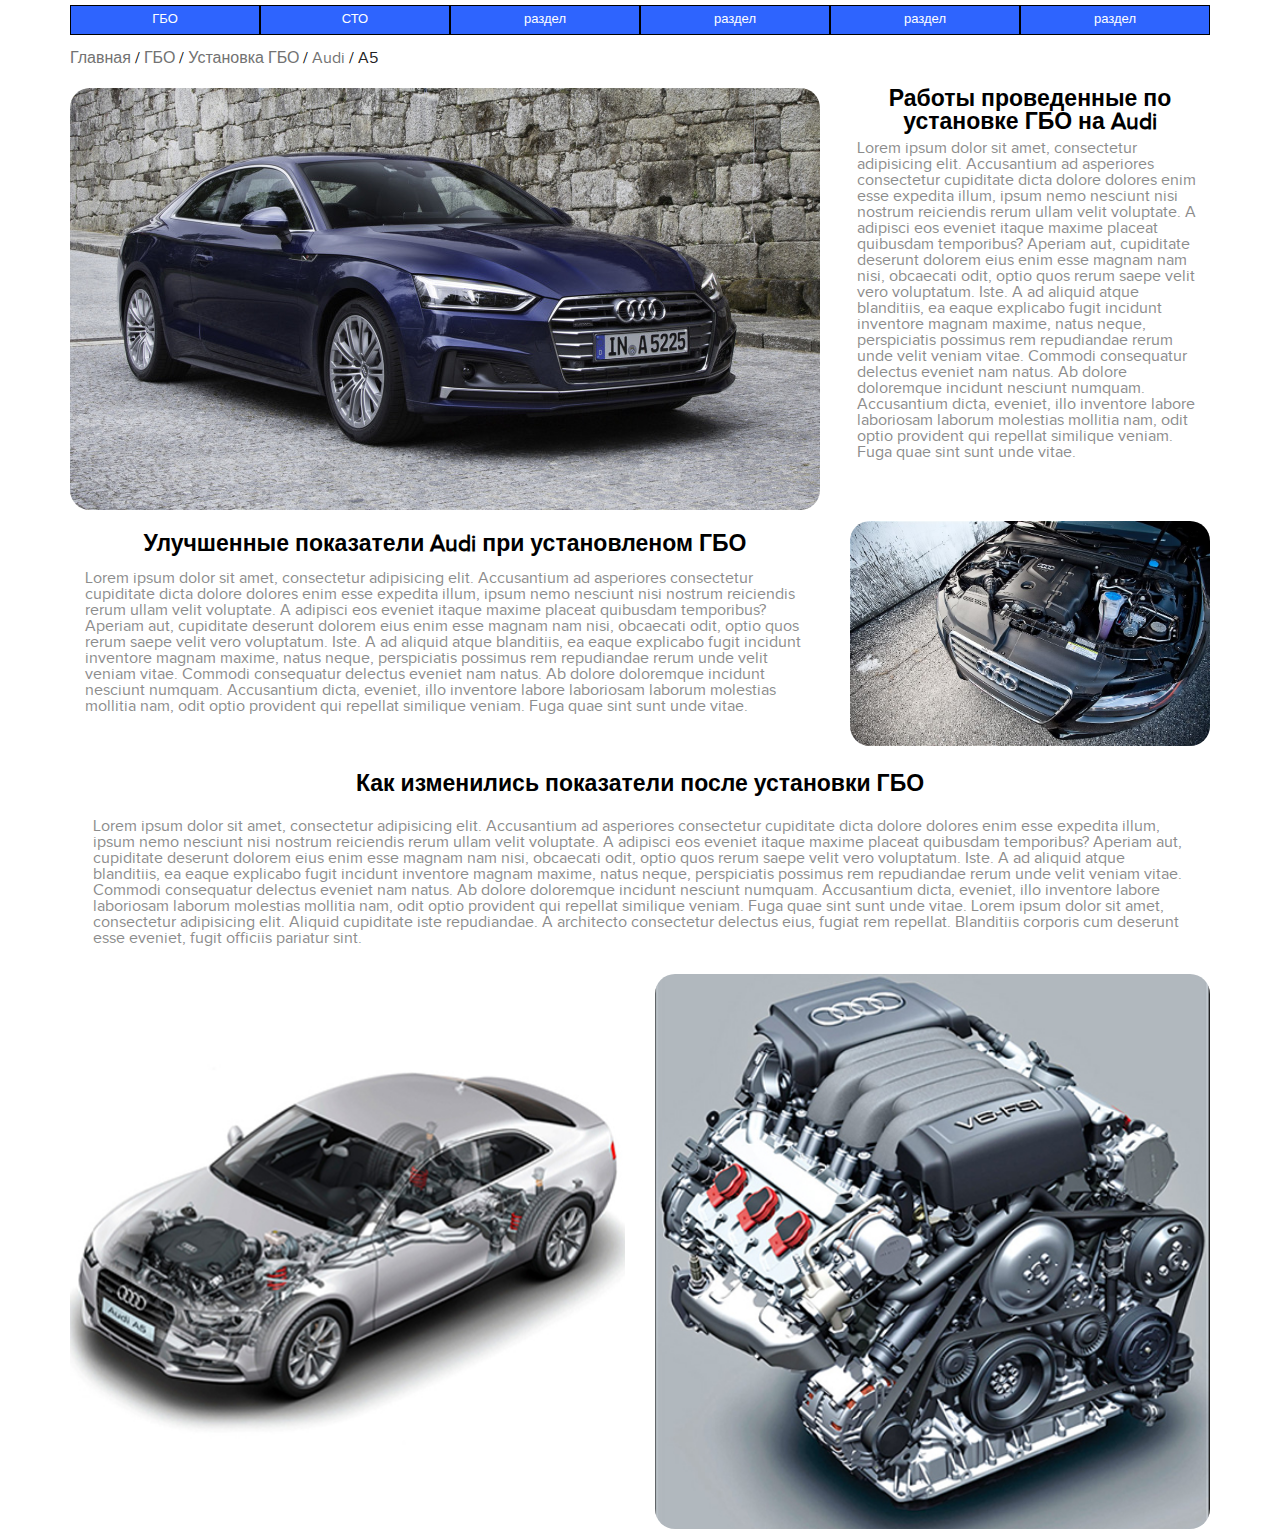
<file: index_portfolio.html>
<!DOCTYPE html>
<!--[if lt IE 7]>
<html lang="en" class="lt-ie9 lt-ie8 lt-ie7"><![endif]--><!--[if IE 7]>
<html lang="en" class="lt-ie9 lt-ie8"><![endif]--><!--[if IE 8]>
<html lang="en" class="lt-ie9"><![endif]--><!--[if gt IE 8]><!-->
<html lang="en">
<head>
    <meta charset="UTF-8">
    <meta http-equiv="X-UA-Compatible" content="IE=edge"/>
    <meta name="viewport" content="width=device-width, initial-scale=1.0"/>
    <meta name="description" content="краткое описание страницы">
    <meta name="keywords" content="Перечень ключевых слов">



    <link rel="stylesheet" href="libs/bootstrap-grid-3.3.2.min.css">


    <!-- <link rel="stylesheet" href="https://cdnjs.cloudflare.com/ajax/libs/font-awesome/4.4.0/css/font-awesome.min.css"> -->
    <link rel="stylesheet" href="libs/licover/liCover.css">


    <link rel="stylesheet" href="libs/lightslider/css/lightslider.min.css">

    <link rel="stylesheet" href="libs/lightgallery/css/lightgallery.css">
    <link rel="stylesheet" href="libs/lightgallery/css/lg-transitions.css">
    <link rel="stylesheet" href="libs/lightgallery/css/lg-fb-comment-box.min.css">

    <!--<link rel="stylesheet" href="libs/fancybox3/jquery.fancybox.min.css">-->
    <!--<link rel="stylesheet" href="https://cdnjs.cloudflare.com/ajax/libs/fancybox/2.1.6/css/jquery.fancybox.min.css">-->
    <!-- <link rel="stylesheet" href="libs/fancybox2/fancybox2.css"> -->


    <!-- <link rel="stylesheet" href="libs/slick/slick.css">
    <link rel="stylesheet" href="libs/slick/slick-theme.css"> -->

    <!--  <link rel="stylesheet" href="libs/jQuery-UI/jquery-ui.min.css"> -->


    <link rel="stylesheet" href="styles/fonts.css">
    <link rel="stylesheet" href="styles/main.css">
    <link rel="stylesheet" href="styles/media.css">

    <title>EvroSto</title>
</head>
<body>

<header>
    <div class="box-header-wrapper">
        <div class="container">
            <div class="row">
                <!--<div class="col-md-12">-->
                <!--<img class="HEADER_img" src="img/header1200.png" title="" alt="header">-->
                <!--&lt;!&ndash; вставляеться стандартная шапка&ndash;&gt;-->
                <!--</div>-->
            </div>
            <div class="row">
                <div class="col-xs-12">
                    <div class="sub-header">

                        <div class="sub-header__container">

                            <ul class="sub-header__nav">

                                <li class="sub-header__item"><a href="#">ГБО</a></li>


                                <li class="sub-header__item"><a href="#">СТО</a></li>


                                <li class="sub-header__item"><a href="#">раздел</a></li>


                                <li class="sub-header__item"><a href="#">раздел</a></li>


                                <li class="sub-header__item"><a href="#">раздел</a></li>


                                <li class="sub-header__item"><a href="#">раздел</a></li>

                            </ul>

                        </div>
                    </div>
                </div>
            </div>
        </div>
    </div>

    <div class="sub-header__bread">
        <div class="container">
            <div class="row">
                <div class="col-xs-12">
                    <div class="b_crumbs cont">
                        <a href="/" class="b_crumbs_item">Главная</a>
                        <span>/</span>
                        <a href="#" class="b_crumbs_item">ГБО</a>
                        <span>/</span>
                        <a href="#" class="b_crumbs_item">Установка ГБО</a>
                        <span>/</span>
                        <a href="#" class="b_crumbs_item">Audi</a>
                        <span>/</span>
                        <a href="#" class="b_crumbs_item active_crumbs">A5</a>
                    </div>
                </div>
            </div>
        </div>
    </div>
</header>
<main>
    <div class="mainWrappen">
        <div class="container">
            <div class="row">
                <div class="col-xs-12">
                    <div class="box-porfolio">
                        <div class="row">
                            <div class="col-md-8 col-xs-12">
                                <div class="box-porfolioImg">
                                    <img class="box-porfolioImg__image" src="img/portfolio/Audi/Audi_car.jpg"
                                         title="" alt="autoPotrtfolio">
                                </div>
                            </div>
                            <div class="col-md-4 col-xs-12">
                                <div class="box-porfolioText">
                                    <h4 class="box-porfolioText__phrase">Работы проведенные по установке ГБО на
                                        Audi </h4>
                                    <span class="box-porfolioText__textAbout">
                                        Lorem ipsum dolor sit amet, consectetur adipisicing elit. Accusantium ad asperiores consectetur cupiditate dicta dolore dolores enim esse expedita illum, ipsum nemo nesciunt nisi nostrum reiciendis rerum ullam velit voluptate.
                                        A adipisci eos eveniet itaque maxime placeat quibusdam temporibus? Aperiam aut, cupiditate deserunt dolorem eius enim esse magnam nam nisi, obcaecati odit, optio quos rerum saepe velit vero voluptatum. Iste.
                                        A ad aliquid atque blanditiis, ea eaque explicabo fugit incidunt inventore magnam maxime, natus neque, perspiciatis possimus rem repudiandae rerum unde velit veniam vitae. Commodi consequatur delectus eveniet nam natus.
                                        Ab dolore doloremque incidunt nesciunt numquam. Accusantium dicta, eveniet, illo inventore labore laboriosam laborum molestias mollitia nam, odit optio provident qui repellat similique veniam. Fuga quae sint sunt unde vitae.</span>
                                </div>
                            </div>
                            <div class="col-md-8 col-xs-12 ">
                                <div class="box-porfolioText">
                                    <h4 class="box-porfolioText__phrase">Улучшенные показатели Audi при установленом
                                        ГБО </h4>
                                    <span class="box-porfolioText__textAbout">
                                        Lorem ipsum dolor sit amet, consectetur adipisicing elit. Accusantium ad asperiores consectetur cupiditate dicta dolore dolores enim esse expedita illum, ipsum nemo nesciunt nisi nostrum reiciendis rerum ullam velit voluptate.
                                        A adipisci eos eveniet itaque maxime placeat quibusdam temporibus? Aperiam aut, cupiditate deserunt dolorem eius enim esse magnam nam nisi, obcaecati odit, optio quos rerum saepe velit vero voluptatum. Iste.
                                        A ad aliquid atque blanditiis, ea eaque explicabo fugit incidunt inventore magnam maxime, natus neque, perspiciatis possimus rem repudiandae rerum unde velit veniam vitae. Commodi consequatur delectus eveniet nam natus.
                                        Ab dolore doloremque incidunt nesciunt numquam. Accusantium dicta, eveniet, illo inventore labore laboriosam laborum molestias mollitia nam, odit optio provident qui repellat similique veniam. Fuga quae sint sunt unde vitae.</span>
                                </div>
                            </div>
                            <div class="col-md-4 col-xs-12 ">
                                <div class="box-porfolioImg">
                                    <img class="box-porfolioImg__image" src="img/portfolio/Audi/Audi_kapot1.jpg"
                                         title="" alt="autoPotrtfolio">
                                </div>
                            </div>


                            <div class="col-xs-12">
                                <div class="box-porfolioText">
                                    <h4 class="box-porfolioText__phrase">Как изменились показатели после установки
                                        ГБО </h4>
                                    <span class="box-porfolioText__textAbout">
                                        Lorem ipsum dolor sit amet, consectetur adipisicing elit. Accusantium ad asperiores consectetur cupiditate dicta dolore dolores enim esse expedita illum, ipsum nemo nesciunt nisi nostrum reiciendis rerum ullam velit voluptate.
                                        A adipisci eos eveniet itaque maxime placeat quibusdam temporibus? Aperiam aut, cupiditate deserunt dolorem eius enim esse magnam nam nisi, obcaecati odit, optio quos rerum saepe velit vero voluptatum. Iste.
                                        A ad aliquid atque blanditiis, ea eaque explicabo fugit incidunt inventore magnam maxime, natus neque, perspiciatis possimus rem repudiandae rerum unde velit veniam vitae. Commodi consequatur delectus eveniet nam natus.
                                        Ab dolore doloremque incidunt nesciunt numquam. Accusantium dicta, eveniet, illo inventore labore laboriosam laborum molestias mollitia nam, odit optio provident qui repellat similique veniam. Fuga quae sint sunt unde vitae.
                                        Lorem ipsum dolor sit amet, consectetur adipisicing elit. Aliquid cupiditate iste repudiandae. A architecto consectetur delectus eius, fugiat rem repellat.
                                        Blanditiis corporis cum deserunt esse eveniet, fugit officiis pariatur sint.        </span>
                                </div>
                            </div>
                            <div class="col-xs-6"><div class="box-porfolioImg">
                                    <img class="box-porfolioImg__image" src="img/portfolio/Audi/Audi-A5_554.jpg"
                                         title="" alt="autoPotrtfolio">
                                </div></div>
                            <div class="col-xs-6"><div class="box-porfolioImg">
                                    <img class="box-porfolioImg__image" src="img/portfolio/Audi/Audi_motor490.jpg"
                                         title="" alt="autoPotrtfolio">
                                </div></div>


                        </div>


                    </div>
                </div>
            </div>
        </div>


    </div>


</main>


<!--Поставить стандартный футер-->

<!--<footer>-->
    <!--<div class="box-footer-wrappen">-->
        <!--<div class="container">-->
            <!--<div class="row">-->
                <!--<div class="col-xs-12">-->
                    <!--<div class="footerImg">-->
                        <!--<img src="img/footer1200.png" title="" alt="footer">-->
                    <!--</div>-->

                <!--</div>-->
            <!--</div>-->
        <!--</div>-->
    <!--</div>-->
<!--</footer>-->


<script src="https://ajax.googleapis.com/ajax/libs/jquery/3.1.0/jquery.min.js"></script>
<script src="libs/lightslider/js/lightslider.min.js"></script>


<script src="libs/lightgallery/js/lightgallery.min.js"></script>
<script src="libs/lightgallery/js/jquery.mousewheel.min.js"></script>

<script src="js/script.js"></script>
</body>
</html>
</file>
<file: libs/licover/liCover.css>
.cover {
	opacity:0;
}
.coverParent {
	position:relative;
}
</file>
<file: libs/lightgallery/css/lightgallery.css>
@font-face {
  font-family: 'lg';
  src: url("../fonts/lg.eot?n1z373");
  src: url("../fonts/lg.eot?#iefixn1z373") format("embedded-opentype"), url("../fonts/lg.woff?n1z373") format("woff"), url("../fonts/lg.ttf?n1z373") format("truetype"), url("../fonts/lg.svg?n1z373#lg") format("svg");
  font-weight: normal;
  font-style: normal;
}
.lg-icon {
  font-family: 'lg';
  speak: none;
  font-style: normal;
  font-weight: normal;
  font-variant: normal;
  text-transform: none;
  line-height: 1;
  /* Better Font Rendering =========== */
  -webkit-font-smoothing: antialiased;
  -moz-osx-font-smoothing: grayscale;
}

.lg-actions .lg-next, .lg-actions .lg-prev {
  background-color: rgba(0, 0, 0, 0.45);
  border-radius: 2px;
  color: #999;
  cursor: pointer;
  display: block;
  font-size: 22px;
  margin-top: -10px;
  padding: 8px 10px 9px;
  position: absolute;
  top: 50%;
  z-index: 1080;
}
.lg-actions .lg-next.disabled, .lg-actions .lg-prev.disabled {
  pointer-events: none;
  opacity: 0.5;
}
.lg-actions .lg-next:hover, .lg-actions .lg-prev:hover {
  color: #FFF;
}
.lg-actions .lg-next {
  right: 20px;
}
.lg-actions .lg-next:before {
  content: "\e095";
}
.lg-actions .lg-prev {
  left: 20px;
}
.lg-actions .lg-prev:after {
  content: "\e094";
}

@-webkit-keyframes lg-right-end {
  0% {
    left: 0;
  }
  50% {
    left: -30px;
  }
  100% {
    left: 0;
  }
}
@-moz-keyframes lg-right-end {
  0% {
    left: 0;
  }
  50% {
    left: -30px;
  }
  100% {
    left: 0;
  }
}
@-ms-keyframes lg-right-end {
  0% {
    left: 0;
  }
  50% {
    left: -30px;
  }
  100% {
    left: 0;
  }
}
@keyframes lg-right-end {
  0% {
    left: 0;
  }
  50% {
    left: -30px;
  }
  100% {
    left: 0;
  }
}
@-webkit-keyframes lg-left-end {
  0% {
    left: 0;
  }
  50% {
    left: 30px;
  }
  100% {
    left: 0;
  }
}
@-moz-keyframes lg-left-end {
  0% {
    left: 0;
  }
  50% {
    left: 30px;
  }
  100% {
    left: 0;
  }
}
@-ms-keyframes lg-left-end {
  0% {
    left: 0;
  }
  50% {
    left: 30px;
  }
  100% {
    left: 0;
  }
}
@keyframes lg-left-end {
  0% {
    left: 0;
  }
  50% {
    left: 30px;
  }
  100% {
    left: 0;
  }
}
.lg-outer.lg-right-end .lg-object {
  -webkit-animation: lg-right-end 0.3s;
  -o-animation: lg-right-end 0.3s;
  animation: lg-right-end 0.3s;
  position: relative;
}
.lg-outer.lg-left-end .lg-object {
  -webkit-animation: lg-left-end 0.3s;
  -o-animation: lg-left-end 0.3s;
  animation: lg-left-end 0.3s;
  position: relative;
}

.lg-toolbar {
  z-index: 1082;
  left: 0;
  position: absolute;
  top: 0;
  width: 100%;
  background-color: rgba(0, 0, 0, 0.45);
}
.lg-toolbar .lg-icon {
  color: #999;
  cursor: pointer;
  float: right;
  font-size: 24px;
  height: 47px;
  line-height: 27px;
  padding: 10px 0;
  text-align: center;
  width: 50px;
  text-decoration: none !important;
  outline: medium none;
  -webkit-transition: color 0.2s linear;
  -o-transition: color 0.2s linear;
  transition: color 0.2s linear;
}
.lg-toolbar .lg-icon:hover {
  color: #FFF;
}
.lg-toolbar .lg-close:after {
  content: "\e070";
}
.lg-toolbar .lg-download:after {
  content: "\e0f2";
}

.lg-sub-html {
  background-color: rgba(0, 0, 0, 0.45);
  bottom: 0;
  color: #EEE;
  font-size: 16px;
  left: 0;
  padding: 10px 40px;
  position: fixed;
  right: 0;
  text-align: center;
  z-index: 1080;
}
.lg-sub-html h4 {
  margin: 0;
  font-size: 13px;
  font-weight: bold;
}
.lg-sub-html p {
  font-size: 12px;
  margin: 5px 0 0;
}

#lg-counter {
  color: #999;
  display: inline-block;
  font-size: 16px;
  padding-left: 20px;
  padding-top: 12px;
  vertical-align: middle;
}

.lg-toolbar, .lg-prev, .lg-next {
  opacity: 1;
  -webkit-transition: -webkit-transform 0.35s cubic-bezier(0, 0, 0.25, 1) 0s, opacity 0.35s cubic-bezier(0, 0, 0.25, 1) 0s, color 0.2s linear;
  -moz-transition: -moz-transform 0.35s cubic-bezier(0, 0, 0.25, 1) 0s, opacity 0.35s cubic-bezier(0, 0, 0.25, 1) 0s, color 0.2s linear;
  -o-transition: -o-transform 0.35s cubic-bezier(0, 0, 0.25, 1) 0s, opacity 0.35s cubic-bezier(0, 0, 0.25, 1) 0s, color 0.2s linear;
  transition: transform 0.35s cubic-bezier(0, 0, 0.25, 1) 0s, opacity 0.35s cubic-bezier(0, 0, 0.25, 1) 0s, color 0.2s linear;
}

.lg-hide-items .lg-prev {
  opacity: 0;
  -webkit-transform: translate3d(-10px, 0, 0);
  transform: translate3d(-10px, 0, 0);
}
.lg-hide-items .lg-next {
  opacity: 0;
  -webkit-transform: translate3d(10px, 0, 0);
  transform: translate3d(10px, 0, 0);
}
.lg-hide-items .lg-toolbar {
  opacity: 0;
  -webkit-transform: translate3d(0, -10px, 0);
  transform: translate3d(0, -10px, 0);
}

body:not(.lg-from-hash) .lg-outer.lg-start-zoom .lg-object {
  -webkit-transform: scale3d(0.5, 0.5, 0.5);
  transform: scale3d(0.5, 0.5, 0.5);
  opacity: 0;
  -webkit-transition: -webkit-transform 250ms cubic-bezier(0, 0, 0.25, 1) 0s, opacity 250ms cubic-bezier(0, 0, 0.25, 1) !important;
  -moz-transition: -moz-transform 250ms cubic-bezier(0, 0, 0.25, 1) 0s, opacity 250ms cubic-bezier(0, 0, 0.25, 1) !important;
  -o-transition: -o-transform 250ms cubic-bezier(0, 0, 0.25, 1) 0s, opacity 250ms cubic-bezier(0, 0, 0.25, 1) !important;
  transition: transform 250ms cubic-bezier(0, 0, 0.25, 1) 0s, opacity 250ms cubic-bezier(0, 0, 0.25, 1) !important;
  -webkit-transform-origin: 50% 50%;
  -moz-transform-origin: 50% 50%;
  -ms-transform-origin: 50% 50%;
  transform-origin: 50% 50%;
}
body:not(.lg-from-hash) .lg-outer.lg-start-zoom .lg-item.lg-complete .lg-object {
  -webkit-transform: scale3d(1, 1, 1);
  transform: scale3d(1, 1, 1);
  opacity: 1;
}

.lg-outer .lg-thumb-outer {
  background-color: #0D0A0A;
  bottom: 0;
  position: absolute;
  width: 100%;
  z-index: 1080;
  max-height: 350px;
  -webkit-transform: translate3d(0, 100%, 0);
  transform: translate3d(0, 100%, 0);
  -webkit-transition: -webkit-transform 0.25s cubic-bezier(0, 0, 0.25, 1) 0s;
  -moz-transition: -moz-transform 0.25s cubic-bezier(0, 0, 0.25, 1) 0s;
  -o-transition: -o-transform 0.25s cubic-bezier(0, 0, 0.25, 1) 0s;
  transition: transform 0.25s cubic-bezier(0, 0, 0.25, 1) 0s;
}
.lg-outer .lg-thumb-outer.lg-grab .lg-thumb-item {
  cursor: -webkit-grab;
  cursor: -moz-grab;
  cursor: -o-grab;
  cursor: -ms-grab;
  cursor: grab;
}
.lg-outer .lg-thumb-outer.lg-grabbing .lg-thumb-item {
  cursor: move;
  cursor: -webkit-grabbing;
  cursor: -moz-grabbing;
  cursor: -o-grabbing;
  cursor: -ms-grabbing;
  cursor: grabbing;
}
.lg-outer .lg-thumb-outer.lg-dragging .lg-thumb {
  -webkit-transition-duration: 0s !important;
  transition-duration: 0s !important;
}
.lg-outer.lg-thumb-open .lg-thumb-outer {
  -webkit-transform: translate3d(0, 0%, 0);
  transform: translate3d(0, 0%, 0);
}
.lg-outer .lg-thumb {
  padding: 10px 0;
  height: 100%;
  margin-bottom: -5px;
}
.lg-outer .lg-thumb-item {
  border-radius: 5px;
  cursor: pointer;
  float: left;
  overflow: hidden;
  height: 100%;
  border: 2px solid #FFF;
  border-radius: 4px;
  margin-bottom: 5px;
}
@media (min-width: 1025px) {
  .lg-outer .lg-thumb-item {
    -webkit-transition: border-color 0.25s ease;
    -o-transition: border-color 0.25s ease;
    transition: border-color 0.25s ease;
  }
}
.lg-outer .lg-thumb-item.active, .lg-outer .lg-thumb-item:hover {
  border-color: #a90707;
}
.lg-outer .lg-thumb-item img {
  width: 100%;
  height: 100%;
  object-fit: cover;
}
.lg-outer.lg-has-thumb .lg-item {
  padding-bottom: 120px;
}
.lg-outer.lg-can-toggle .lg-item {
  padding-bottom: 0;
}
.lg-outer.lg-pull-caption-up .lg-sub-html {
  -webkit-transition: bottom 0.25s ease;
  -o-transition: bottom 0.25s ease;
  transition: bottom 0.25s ease;
}
.lg-outer.lg-pull-caption-up.lg-thumb-open .lg-sub-html {
  bottom: 100px;
}
.lg-outer .lg-toogle-thumb {
  background-color: #0D0A0A;
  border-radius: 2px 2px 0 0;
  color: #999;
  cursor: pointer;
  font-size: 24px;
  height: 39px;
  line-height: 27px;
  padding: 5px 0;
  position: absolute;
  right: 20px;
  text-align: center;
  top: -39px;
  width: 50px;
}
.lg-outer .lg-toogle-thumb:after {
  content: "\e1ff";
}
.lg-outer .lg-toogle-thumb:hover {
  color: #FFF;
}

.lg-outer .lg-video-cont {
  display: inline-block;
  vertical-align: middle;
  max-width: 1140px;
  max-height: 100%;
  width: 100%;
  padding: 0 5px;
}
.lg-outer .lg-video {
  width: 100%;
  height: 0;
  padding-bottom: 56.25%;
  overflow: hidden;
  position: relative;
}
.lg-outer .lg-video .lg-object {
  display: inline-block;
  position: absolute;
  top: 0;
  left: 0;
  width: 100% !important;
  height: 100% !important;
}
.lg-outer .lg-video .lg-video-play {
  width: 84px;
  height: 59px;
  position: absolute;
  left: 50%;
  top: 50%;
  margin-left: -42px;
  margin-top: -30px;
  z-index: 1080;
  cursor: pointer;
}
.lg-outer .lg-has-vimeo .lg-video-play {
  background: url("../img/vimeo-play.png") no-repeat scroll 0 0 transparent;
}
.lg-outer .lg-has-vimeo:hover .lg-video-play {
  background: url("../img/vimeo-play.png") no-repeat scroll 0 -58px transparent;
}
.lg-outer .lg-has-html5 .lg-video-play {
  background: transparent url("../img/video-play.png") no-repeat scroll 0 0;
  height: 64px;
  margin-left: -32px;
  margin-top: -32px;
  width: 64px;
  opacity: 0.8;
}
.lg-outer .lg-has-html5:hover .lg-video-play {
  opacity: 1;
}
.lg-outer .lg-has-youtube .lg-video-play {
  background: url("../img/youtube-play.png") no-repeat scroll 0 0 transparent;
}
.lg-outer .lg-has-youtube:hover .lg-video-play {
  background: url("../img/youtube-play.png") no-repeat scroll 0 -60px transparent;
}
.lg-outer .lg-video-object {
  width: 100% !important;
  height: 100% !important;
  position: absolute;
  top: 0;
  left: 0;
}
.lg-outer .lg-has-video .lg-video-object {
  visibility: hidden;
}
.lg-outer .lg-has-video.lg-video-playing .lg-object, .lg-outer .lg-has-video.lg-video-playing .lg-video-play {
  display: none;
}
.lg-outer .lg-has-video.lg-video-playing .lg-video-object {
  visibility: visible;
}

.lg-progress-bar {
  background-color: #333;
  height: 5px;
  left: 0;
  position: absolute;
  top: 0;
  width: 100%;
  z-index: 1083;
  opacity: 0;
  -webkit-transition: opacity 0.08s ease 0s;
  -moz-transition: opacity 0.08s ease 0s;
  -o-transition: opacity 0.08s ease 0s;
  transition: opacity 0.08s ease 0s;
}
.lg-progress-bar .lg-progress {
  background-color: #a90707;
  height: 5px;
  width: 0;
}
.lg-progress-bar.lg-start .lg-progress {
  width: 100%;
}
.lg-show-autoplay .lg-progress-bar {
  opacity: 1;
}

.lg-autoplay-button:after {
  content: "\e01d";
}
.lg-show-autoplay .lg-autoplay-button:after {
  content: "\e01a";
}

.lg-outer.lg-css3.lg-zoom-dragging .lg-item.lg-complete.lg-zoomable .lg-img-wrap, .lg-outer.lg-css3.lg-zoom-dragging .lg-item.lg-complete.lg-zoomable .lg-image {
  -webkit-transition-duration: 0s;
  transition-duration: 0s;
}
.lg-outer.lg-use-transition-for-zoom .lg-item.lg-complete.lg-zoomable .lg-img-wrap {
  -webkit-transition: -webkit-transform 0.3s cubic-bezier(0, 0, 0.25, 1) 0s;
  -moz-transition: -moz-transform 0.3s cubic-bezier(0, 0, 0.25, 1) 0s;
  -o-transition: -o-transform 0.3s cubic-bezier(0, 0, 0.25, 1) 0s;
  transition: transform 0.3s cubic-bezier(0, 0, 0.25, 1) 0s;
}
.lg-outer.lg-use-left-for-zoom .lg-item.lg-complete.lg-zoomable .lg-img-wrap {
  -webkit-transition: left 0.3s cubic-bezier(0, 0, 0.25, 1) 0s, top 0.3s cubic-bezier(0, 0, 0.25, 1) 0s;
  -moz-transition: left 0.3s cubic-bezier(0, 0, 0.25, 1) 0s, top 0.3s cubic-bezier(0, 0, 0.25, 1) 0s;
  -o-transition: left 0.3s cubic-bezier(0, 0, 0.25, 1) 0s, top 0.3s cubic-bezier(0, 0, 0.25, 1) 0s;
  transition: left 0.3s cubic-bezier(0, 0, 0.25, 1) 0s, top 0.3s cubic-bezier(0, 0, 0.25, 1) 0s;
}
.lg-outer .lg-item.lg-complete.lg-zoomable .lg-img-wrap {
  -webkit-transform: translate3d(0, 0, 0);
  transform: translate3d(0, 0, 0);
  -webkit-backface-visibility: hidden;
  -moz-backface-visibility: hidden;
  backface-visibility: hidden;
}
.lg-outer .lg-item.lg-complete.lg-zoomable .lg-image {
  -webkit-transform: scale3d(1, 1, 1);
  transform: scale3d(1, 1, 1);
  -webkit-transition: -webkit-transform 0.3s cubic-bezier(0, 0, 0.25, 1) 0s, opacity 0.15s !important;
  -moz-transition: -moz-transform 0.3s cubic-bezier(0, 0, 0.25, 1) 0s, opacity 0.15s !important;
  -o-transition: -o-transform 0.3s cubic-bezier(0, 0, 0.25, 1) 0s, opacity 0.15s !important;
  transition: transform 0.3s cubic-bezier(0, 0, 0.25, 1) 0s, opacity 0.15s !important;
  -webkit-transform-origin: 0 0;
  -moz-transform-origin: 0 0;
  -ms-transform-origin: 0 0;
  transform-origin: 0 0;
  -webkit-backface-visibility: hidden;
  -moz-backface-visibility: hidden;
  backface-visibility: hidden;
}

#lg-zoom-in:after {
  content: "\e311";
}

#lg-actual-size {
  font-size: 20px;
}
#lg-actual-size:after {
  content: "\e033";
}

#lg-zoom-out {
  opacity: 0.5;
  pointer-events: none;
}
#lg-zoom-out:after {
  content: "\e312";
}
.lg-zoomed #lg-zoom-out {
  opacity: 1;
  pointer-events: auto;
}

.lg-outer .lg-pager-outer {
  bottom: 60px;
  left: 0;
  position: absolute;
  right: 0;
  text-align: center;
  z-index: 1080;
  height: 10px;
}
.lg-outer .lg-pager-outer.lg-pager-hover .lg-pager-cont {
  overflow: visible;
}
.lg-outer .lg-pager-cont {
  cursor: pointer;
  display: inline-block;
  overflow: hidden;
  position: relative;
  vertical-align: top;
  margin: 0 5px;
}
.lg-outer .lg-pager-cont:hover .lg-pager-thumb-cont {
  opacity: 1;
  -webkit-transform: translate3d(0, 0, 0);
  transform: translate3d(0, 0, 0);
}
.lg-outer .lg-pager-cont.lg-pager-active .lg-pager {
  box-shadow: 0 0 0 2px white inset;
}
.lg-outer .lg-pager-thumb-cont {
  background-color: #fff;
  color: #FFF;
  bottom: 100%;
  height: 83px;
  left: 0;
  margin-bottom: 20px;
  margin-left: -60px;
  opacity: 0;
  padding: 5px;
  position: absolute;
  width: 120px;
  border-radius: 3px;
  -webkit-transition: opacity 0.15s ease 0s, -webkit-transform 0.15s ease 0s;
  -moz-transition: opacity 0.15s ease 0s, -moz-transform 0.15s ease 0s;
  -o-transition: opacity 0.15s ease 0s, -o-transform 0.15s ease 0s;
  transition: opacity 0.15s ease 0s, transform 0.15s ease 0s;
  -webkit-transform: translate3d(0, 5px, 0);
  transform: translate3d(0, 5px, 0);
}
.lg-outer .lg-pager-thumb-cont img {
  width: 100%;
  height: 100%;
}
.lg-outer .lg-pager {
  background-color: rgba(255, 255, 255, 0.5);
  border-radius: 50%;
  box-shadow: 0 0 0 8px rgba(255, 255, 255, 0.7) inset;
  display: block;
  height: 12px;
  -webkit-transition: box-shadow 0.3s ease 0s;
  -o-transition: box-shadow 0.3s ease 0s;
  transition: box-shadow 0.3s ease 0s;
  width: 12px;
}
.lg-outer .lg-pager:hover, .lg-outer .lg-pager:focus {
  box-shadow: 0 0 0 8px white inset;
}
.lg-outer .lg-caret {
  border-left: 10px solid transparent;
  border-right: 10px solid transparent;
  border-top: 10px dashed;
  bottom: -10px;
  display: inline-block;
  height: 0;
  left: 50%;
  margin-left: -5px;
  position: absolute;
  vertical-align: middle;
  width: 0;
}

.lg-fullscreen:after {
  content: "\e20c";
}
.lg-fullscreen-on .lg-fullscreen:after {
  content: "\e20d";
}

.lg-outer #lg-dropdown-overlay {
  background-color: rgba(0, 0, 0, 0.25);
  bottom: 0;
  cursor: default;
  left: 0;
  position: fixed;
  right: 0;
  top: 0;
  z-index: 1081;
  opacity: 0;
  visibility: hidden;
  -webkit-transition: visibility 0s linear 0.18s, opacity 0.18s linear 0s;
  -o-transition: visibility 0s linear 0.18s, opacity 0.18s linear 0s;
  transition: visibility 0s linear 0.18s, opacity 0.18s linear 0s;
}
.lg-outer.lg-dropdown-active .lg-dropdown, .lg-outer.lg-dropdown-active #lg-dropdown-overlay {
  -webkit-transition-delay: 0s;
  transition-delay: 0s;
  -moz-transform: translate3d(0, 0px, 0);
  -o-transform: translate3d(0, 0px, 0);
  -ms-transform: translate3d(0, 0px, 0);
  -webkit-transform: translate3d(0, 0px, 0);
  transform: translate3d(0, 0px, 0);
  opacity: 1;
  visibility: visible;
}
.lg-outer.lg-dropdown-active #lg-share {
  color: #FFF;
}
.lg-outer .lg-dropdown {
  background-color: #fff;
  border-radius: 2px;
  font-size: 14px;
  list-style-type: none;
  margin: 0;
  padding: 10px 0;
  position: absolute;
  right: 0;
  text-align: left;
  top: 50px;
  opacity: 0;
  visibility: hidden;
  -moz-transform: translate3d(0, 5px, 0);
  -o-transform: translate3d(0, 5px, 0);
  -ms-transform: translate3d(0, 5px, 0);
  -webkit-transform: translate3d(0, 5px, 0);
  transform: translate3d(0, 5px, 0);
  -webkit-transition: -webkit-transform 0.18s linear 0s, visibility 0s linear 0.5s, opacity 0.18s linear 0s;
  -moz-transition: -moz-transform 0.18s linear 0s, visibility 0s linear 0.5s, opacity 0.18s linear 0s;
  -o-transition: -o-transform 0.18s linear 0s, visibility 0s linear 0.5s, opacity 0.18s linear 0s;
  transition: transform 0.18s linear 0s, visibility 0s linear 0.5s, opacity 0.18s linear 0s;
}
.lg-outer .lg-dropdown:after {
  content: "";
  display: block;
  height: 0;
  width: 0;
  position: absolute;
  border: 8px solid transparent;
  border-bottom-color: #FFF;
  right: 16px;
  top: -16px;
}
.lg-outer .lg-dropdown > li:last-child {
  margin-bottom: 0px;
}
.lg-outer .lg-dropdown > li:hover a, .lg-outer .lg-dropdown > li:hover .lg-icon {
  color: #333;
}
.lg-outer .lg-dropdown a {
  color: #333;
  display: block;
  white-space: pre;
  padding: 4px 12px;
  font-family: "Open Sans","Helvetica Neue",Helvetica,Arial,sans-serif;
  font-size: 12px;
}
.lg-outer .lg-dropdown a:hover {
  background-color: rgba(0, 0, 0, 0.07);
}
.lg-outer .lg-dropdown .lg-dropdown-text {
  display: inline-block;
  line-height: 1;
  margin-top: -3px;
  vertical-align: middle;
}
.lg-outer .lg-dropdown .lg-icon {
  color: #333;
  display: inline-block;
  float: none;
  font-size: 20px;
  height: auto;
  line-height: 1;
  margin-right: 8px;
  padding: 0;
  vertical-align: middle;
  width: auto;
}
.lg-outer #lg-share {
  position: relative;
}
.lg-outer #lg-share:after {
  content: "\e80d";
}
.lg-outer #lg-share-facebook .lg-icon {
  color: #3b5998;
}
.lg-outer #lg-share-facebook .lg-icon:after {
  content: "\e901";
}
.lg-outer #lg-share-twitter .lg-icon {
  color: #00aced;
}
.lg-outer #lg-share-twitter .lg-icon:after {
  content: "\e904";
}
.lg-outer #lg-share-googleplus .lg-icon {
  color: #dd4b39;
}
.lg-outer #lg-share-googleplus .lg-icon:after {
  content: "\e902";
}
.lg-outer #lg-share-pinterest .lg-icon {
  color: #cb2027;
}
.lg-outer #lg-share-pinterest .lg-icon:after {
  content: "\e903";
}

.lg-group:after {
  content: "";
  display: table;
  clear: both;
}

.lg-outer {
  width: 100%;
  height: 100%;
  position: fixed;
  top: 0;
  left: 0;
  z-index: 1050;
  opacity: 0;
  -webkit-transition: opacity 0.15s ease 0s;
  -o-transition: opacity 0.15s ease 0s;
  transition: opacity 0.15s ease 0s;
}
.lg-outer * {
  -webkit-box-sizing: border-box;
  -moz-box-sizing: border-box;
  box-sizing: border-box;
}
.lg-outer.lg-visible {
  opacity: 1;
}
.lg-outer.lg-css3 .lg-item.lg-prev-slide, .lg-outer.lg-css3 .lg-item.lg-next-slide, .lg-outer.lg-css3 .lg-item.lg-current {
  -webkit-transition-duration: inherit !important;
  transition-duration: inherit !important;
  -webkit-transition-timing-function: inherit !important;
  transition-timing-function: inherit !important;
}
.lg-outer.lg-css3.lg-dragging .lg-item.lg-prev-slide, .lg-outer.lg-css3.lg-dragging .lg-item.lg-next-slide, .lg-outer.lg-css3.lg-dragging .lg-item.lg-current {
  -webkit-transition-duration: 0s !important;
  transition-duration: 0s !important;
  opacity: 1;
}
.lg-outer.lg-grab img.lg-object {
  cursor: -webkit-grab;
  cursor: -moz-grab;
  cursor: -o-grab;
  cursor: -ms-grab;
  cursor: grab;
}
.lg-outer.lg-grabbing img.lg-object {
  cursor: move;
  cursor: -webkit-grabbing;
  cursor: -moz-grabbing;
  cursor: -o-grabbing;
  cursor: -ms-grabbing;
  cursor: grabbing;
}
.lg-outer .lg {
  height: 100%;
  width: 100%;
  position: relative;
  overflow: hidden;
  margin-left: auto;
  margin-right: auto;
  max-width: 100%;
  max-height: 100%;
}
.lg-outer .lg-inner {
  width: 100%;
  height: 100%;
  position: absolute;
  left: 0;
  top: 0;
  white-space: nowrap;
}
.lg-outer .lg-item {
  background: url("../img/loading.gif") no-repeat scroll center center transparent;
  display: none !important;
}
.lg-outer.lg-css3 .lg-prev-slide, .lg-outer.lg-css3 .lg-current, .lg-outer.lg-css3 .lg-next-slide {
  display: inline-block !important;
}
.lg-outer.lg-css .lg-current {
  display: inline-block !important;
}
.lg-outer .lg-item, .lg-outer .lg-img-wrap {
  display: inline-block;
  text-align: center;
  position: absolute;
  width: 100%;
  height: 100%;
}
.lg-outer .lg-item:before, .lg-outer .lg-img-wrap:before {
  content: "";
  display: inline-block;
  height: 50%;
  width: 1px;
  margin-right: -1px;
}
.lg-outer .lg-img-wrap {
  position: absolute;
  padding: 0 5px;
  left: 0;
  right: 0;
  top: 0;
  bottom: 0;
}
.lg-outer .lg-item.lg-complete {
  background-image: none;
}
.lg-outer .lg-item.lg-current {
  z-index: 1060;
}
.lg-outer .lg-image {
  display: inline-block;
  vertical-align: middle;
  max-width: 100%;
  max-height: 100%;
  width: auto !important;
  height: auto !important;
}
.lg-outer.lg-show-after-load .lg-item .lg-object, .lg-outer.lg-show-after-load .lg-item .lg-video-play {
  opacity: 0;
  -webkit-transition: opacity 0.15s ease 0s;
  -o-transition: opacity 0.15s ease 0s;
  transition: opacity 0.15s ease 0s;
}
.lg-outer.lg-show-after-load .lg-item.lg-complete .lg-object, .lg-outer.lg-show-after-load .lg-item.lg-complete .lg-video-play {
  opacity: 1;
}
.lg-outer .lg-empty-html {
  display: none;
}
.lg-outer.lg-hide-download #lg-download {
  display: none;
}

.lg-backdrop {
  position: fixed;
  top: 0;
  left: 0;
  right: 0;
  bottom: 0;
  z-index: 1040;
  background-color: #000;
  opacity: 0;
  -webkit-transition: opacity 0.15s ease 0s;
  -o-transition: opacity 0.15s ease 0s;
  transition: opacity 0.15s ease 0s;
}
.lg-backdrop.in {
  opacity: 1;
}

.lg-css3.lg-no-trans .lg-prev-slide, .lg-css3.lg-no-trans .lg-next-slide, .lg-css3.lg-no-trans .lg-current {
  -webkit-transition: none 0s ease 0s !important;
  -moz-transition: none 0s ease 0s !important;
  -o-transition: none 0s ease 0s !important;
  transition: none 0s ease 0s !important;
}
.lg-css3.lg-use-css3 .lg-item {
  -webkit-backface-visibility: hidden;
  -moz-backface-visibility: hidden;
  backface-visibility: hidden;
}
.lg-css3.lg-use-left .lg-item {
  -webkit-backface-visibility: hidden;
  -moz-backface-visibility: hidden;
  backface-visibility: hidden;
}
.lg-css3.lg-fade .lg-item {
  opacity: 0;
}
.lg-css3.lg-fade .lg-item.lg-current {
  opacity: 1;
}
.lg-css3.lg-fade .lg-item.lg-prev-slide, .lg-css3.lg-fade .lg-item.lg-next-slide, .lg-css3.lg-fade .lg-item.lg-current {
  -webkit-transition: opacity 0.1s ease 0s;
  -moz-transition: opacity 0.1s ease 0s;
  -o-transition: opacity 0.1s ease 0s;
  transition: opacity 0.1s ease 0s;
}
.lg-css3.lg-slide.lg-use-css3 .lg-item {
  opacity: 0;
}
.lg-css3.lg-slide.lg-use-css3 .lg-item.lg-prev-slide {
  -webkit-transform: translate3d(-100%, 0, 0);
  transform: translate3d(-100%, 0, 0);
}
.lg-css3.lg-slide.lg-use-css3 .lg-item.lg-next-slide {
  -webkit-transform: translate3d(100%, 0, 0);
  transform: translate3d(100%, 0, 0);
}
.lg-css3.lg-slide.lg-use-css3 .lg-item.lg-current {
  -webkit-transform: translate3d(0, 0, 0);
  transform: translate3d(0, 0, 0);
  opacity: 1;
}
.lg-css3.lg-slide.lg-use-css3 .lg-item.lg-prev-slide, .lg-css3.lg-slide.lg-use-css3 .lg-item.lg-next-slide, .lg-css3.lg-slide.lg-use-css3 .lg-item.lg-current {
  -webkit-transition: -webkit-transform 1s cubic-bezier(0, 0, 0.25, 1) 0s, opacity 0.1s ease 0s;
  -moz-transition: -moz-transform 1s cubic-bezier(0, 0, 0.25, 1) 0s, opacity 0.1s ease 0s;
  -o-transition: -o-transform 1s cubic-bezier(0, 0, 0.25, 1) 0s, opacity 0.1s ease 0s;
  transition: transform 1s cubic-bezier(0, 0, 0.25, 1) 0s, opacity 0.1s ease 0s;
}
.lg-css3.lg-slide.lg-use-left .lg-item {
  opacity: 0;
  position: absolute;
  left: 0;
}
.lg-css3.lg-slide.lg-use-left .lg-item.lg-prev-slide {
  left: -100%;
}
.lg-css3.lg-slide.lg-use-left .lg-item.lg-next-slide {
  left: 100%;
}
.lg-css3.lg-slide.lg-use-left .lg-item.lg-current {
  left: 0;
  opacity: 1;
}
.lg-css3.lg-slide.lg-use-left .lg-item.lg-prev-slide, .lg-css3.lg-slide.lg-use-left .lg-item.lg-next-slide, .lg-css3.lg-slide.lg-use-left .lg-item.lg-current {
  -webkit-transition: left 1s cubic-bezier(0, 0, 0.25, 1) 0s, opacity 0.1s ease 0s;
  -moz-transition: left 1s cubic-bezier(0, 0, 0.25, 1) 0s, opacity 0.1s ease 0s;
  -o-transition: left 1s cubic-bezier(0, 0, 0.25, 1) 0s, opacity 0.1s ease 0s;
  transition: left 1s cubic-bezier(0, 0, 0.25, 1) 0s, opacity 0.1s ease 0s;
}

/*# sourceMappingURL=lightgallery.css.map */
</file>
<file: libs/lightgallery/css/lg-transitions.css>
.lg-css3.lg-zoom-in .lg-item {
  opacity: 0; }
  .lg-css3.lg-zoom-in .lg-item.lg-prev-slide {
    -webkit-transform: scale3d(1.3, 1.3, 1.3);
    transform: scale3d(1.3, 1.3, 1.3); }
  .lg-css3.lg-zoom-in .lg-item.lg-next-slide {
    -webkit-transform: scale3d(1.3, 1.3, 1.3);
    transform: scale3d(1.3, 1.3, 1.3); }
  .lg-css3.lg-zoom-in .lg-item.lg-current {
    -webkit-transform: scale3d(1, 1, 1);
    transform: scale3d(1, 1, 1);
    opacity: 1; }
  .lg-css3.lg-zoom-in .lg-item.lg-prev-slide, .lg-css3.lg-zoom-in .lg-item.lg-next-slide, .lg-css3.lg-zoom-in .lg-item.lg-current {
    -webkit-transition: -webkit-transform 1s cubic-bezier(0, 0, 0.25, 1) 0s, opacity 1s ease 0s;
    -moz-transition: -moz-transform 1s cubic-bezier(0, 0, 0.25, 1) 0s, opacity 1s ease 0s;
    -o-transition: -o-transform 1s cubic-bezier(0, 0, 0.25, 1) 0s, opacity 1s ease 0s;
    transition: transform 1s cubic-bezier(0, 0, 0.25, 1) 0s, opacity 1s ease 0s; }
.lg-css3.lg-zoom-in-big .lg-item {
  opacity: 0; }
  .lg-css3.lg-zoom-in-big .lg-item.lg-prev-slide {
    -webkit-transform: scale3d(2, 2, 2);
    transform: scale3d(2, 2, 2); }
  .lg-css3.lg-zoom-in-big .lg-item.lg-next-slide {
    -webkit-transform: scale3d(2, 2, 2);
    transform: scale3d(2, 2, 2); }
  .lg-css3.lg-zoom-in-big .lg-item.lg-current {
    -webkit-transform: scale3d(1, 1, 1);
    transform: scale3d(1, 1, 1);
    opacity: 1; }
  .lg-css3.lg-zoom-in-big .lg-item.lg-prev-slide, .lg-css3.lg-zoom-in-big .lg-item.lg-next-slide, .lg-css3.lg-zoom-in-big .lg-item.lg-current {
    -webkit-transition: -webkit-transform 1s cubic-bezier(0, 0, 0.25, 1) 0s, opacity 1s ease 0s;
    -moz-transition: -moz-transform 1s cubic-bezier(0, 0, 0.25, 1) 0s, opacity 1s ease 0s;
    -o-transition: -o-transform 1s cubic-bezier(0, 0, 0.25, 1) 0s, opacity 1s ease 0s;
    transition: transform 1s cubic-bezier(0, 0, 0.25, 1) 0s, opacity 1s ease 0s; }
.lg-css3.lg-zoom-out .lg-item {
  opacity: 0; }
  .lg-css3.lg-zoom-out .lg-item.lg-prev-slide {
    -webkit-transform: scale3d(0.7, 0.7, 0.7);
    transform: scale3d(0.7, 0.7, 0.7); }
  .lg-css3.lg-zoom-out .lg-item.lg-next-slide {
    -webkit-transform: scale3d(0.7, 0.7, 0.7);
    transform: scale3d(0.7, 0.7, 0.7); }
  .lg-css3.lg-zoom-out .lg-item.lg-current {
    -webkit-transform: scale3d(1, 1, 1);
    transform: scale3d(1, 1, 1);
    opacity: 1; }
  .lg-css3.lg-zoom-out .lg-item.lg-prev-slide, .lg-css3.lg-zoom-out .lg-item.lg-next-slide, .lg-css3.lg-zoom-out .lg-item.lg-current {
    -webkit-transition: -webkit-transform 1s cubic-bezier(0, 0, 0.25, 1) 0s, opacity 1s ease 0s;
    -moz-transition: -moz-transform 1s cubic-bezier(0, 0, 0.25, 1) 0s, opacity 1s ease 0s;
    -o-transition: -o-transform 1s cubic-bezier(0, 0, 0.25, 1) 0s, opacity 1s ease 0s;
    transition: transform 1s cubic-bezier(0, 0, 0.25, 1) 0s, opacity 1s ease 0s; }
.lg-css3.lg-zoom-out-big .lg-item {
  opacity: 0; }
  .lg-css3.lg-zoom-out-big .lg-item.lg-prev-slide {
    -webkit-transform: scale3d(0, 0, 0);
    transform: scale3d(0, 0, 0); }
  .lg-css3.lg-zoom-out-big .lg-item.lg-next-slide {
    -webkit-transform: scale3d(0, 0, 0);
    transform: scale3d(0, 0, 0); }
  .lg-css3.lg-zoom-out-big .lg-item.lg-current {
    -webkit-transform: scale3d(1, 1, 1);
    transform: scale3d(1, 1, 1);
    opacity: 1; }
  .lg-css3.lg-zoom-out-big .lg-item.lg-prev-slide, .lg-css3.lg-zoom-out-big .lg-item.lg-next-slide, .lg-css3.lg-zoom-out-big .lg-item.lg-current {
    -webkit-transition: -webkit-transform 1s cubic-bezier(0, 0, 0.25, 1) 0s, opacity 1s ease 0s;
    -moz-transition: -moz-transform 1s cubic-bezier(0, 0, 0.25, 1) 0s, opacity 1s ease 0s;
    -o-transition: -o-transform 1s cubic-bezier(0, 0, 0.25, 1) 0s, opacity 1s ease 0s;
    transition: transform 1s cubic-bezier(0, 0, 0.25, 1) 0s, opacity 1s ease 0s; }
.lg-css3.lg-zoom-out-in .lg-item {
  opacity: 0; }
  .lg-css3.lg-zoom-out-in .lg-item.lg-prev-slide {
    -webkit-transform: scale3d(0, 0, 0);
    transform: scale3d(0, 0, 0); }
  .lg-css3.lg-zoom-out-in .lg-item.lg-next-slide {
    -webkit-transform: scale3d(2, 2, 2);
    transform: scale3d(2, 2, 2); }
  .lg-css3.lg-zoom-out-in .lg-item.lg-current {
    -webkit-transform: scale3d(1, 1, 1);
    transform: scale3d(1, 1, 1);
    opacity: 1; }
  .lg-css3.lg-zoom-out-in .lg-item.lg-prev-slide, .lg-css3.lg-zoom-out-in .lg-item.lg-next-slide, .lg-css3.lg-zoom-out-in .lg-item.lg-current {
    -webkit-transition: -webkit-transform 1s cubic-bezier(0, 0, 0.25, 1) 0s, opacity 1s ease 0s;
    -moz-transition: -moz-transform 1s cubic-bezier(0, 0, 0.25, 1) 0s, opacity 1s ease 0s;
    -o-transition: -o-transform 1s cubic-bezier(0, 0, 0.25, 1) 0s, opacity 1s ease 0s;
    transition: transform 1s cubic-bezier(0, 0, 0.25, 1) 0s, opacity 1s ease 0s; }
.lg-css3.lg-zoom-in-out .lg-item {
  opacity: 0; }
  .lg-css3.lg-zoom-in-out .lg-item.lg-prev-slide {
    -webkit-transform: scale3d(2, 2, 2);
    transform: scale3d(2, 2, 2); }
  .lg-css3.lg-zoom-in-out .lg-item.lg-next-slide {
    -webkit-transform: scale3d(0, 0, 0);
    transform: scale3d(0, 0, 0); }
  .lg-css3.lg-zoom-in-out .lg-item.lg-current {
    -webkit-transform: scale3d(1, 1, 1);
    transform: scale3d(1, 1, 1);
    opacity: 1; }
  .lg-css3.lg-zoom-in-out .lg-item.lg-prev-slide, .lg-css3.lg-zoom-in-out .lg-item.lg-next-slide, .lg-css3.lg-zoom-in-out .lg-item.lg-current {
    -webkit-transition: -webkit-transform 1s cubic-bezier(0, 0, 0.25, 1) 0s, opacity 1s ease 0s;
    -moz-transition: -moz-transform 1s cubic-bezier(0, 0, 0.25, 1) 0s, opacity 1s ease 0s;
    -o-transition: -o-transform 1s cubic-bezier(0, 0, 0.25, 1) 0s, opacity 1s ease 0s;
    transition: transform 1s cubic-bezier(0, 0, 0.25, 1) 0s, opacity 1s ease 0s; }
.lg-css3.lg-soft-zoom .lg-item {
  opacity: 0; }
  .lg-css3.lg-soft-zoom .lg-item.lg-prev-slide {
    -webkit-transform: scale3d(1.1, 1.1, 1.1);
    transform: scale3d(1.1, 1.1, 1.1); }
  .lg-css3.lg-soft-zoom .lg-item.lg-next-slide {
    -webkit-transform: scale3d(0.9, 0.9, 0.9);
    transform: scale3d(0.9, 0.9, 0.9); }
  .lg-css3.lg-soft-zoom .lg-item.lg-current {
    -webkit-transform: scale3d(1, 1, 1);
    transform: scale3d(1, 1, 1);
    opacity: 1; }
  .lg-css3.lg-soft-zoom .lg-item.lg-prev-slide, .lg-css3.lg-soft-zoom .lg-item.lg-next-slide, .lg-css3.lg-soft-zoom .lg-item.lg-current {
    -webkit-transition: -webkit-transform 1s cubic-bezier(0, 0, 0.25, 1) 0s, opacity 1s ease 0s;
    -moz-transition: -moz-transform 1s cubic-bezier(0, 0, 0.25, 1) 0s, opacity 1s ease 0s;
    -o-transition: -o-transform 1s cubic-bezier(0, 0, 0.25, 1) 0s, opacity 1s ease 0s;
    transition: transform 1s cubic-bezier(0, 0, 0.25, 1) 0s, opacity 1s ease 0s; }
.lg-css3.lg-scale-up .lg-item {
  opacity: 0; }
  .lg-css3.lg-scale-up .lg-item.lg-prev-slide {
    -moz-transform: scale3d(0.8, 0.8, 0.8) translate3d(0%, 10%, 0);
    -o-transform: scale3d(0.8, 0.8, 0.8) translate3d(0%, 10%, 0);
    -ms-transform: scale3d(0.8, 0.8, 0.8) translate3d(0%, 10%, 0);
    -webkit-transform: scale3d(0.8, 0.8, 0.8) translate3d(0%, 10%, 0);
    transform: scale3d(0.8, 0.8, 0.8) translate3d(0%, 10%, 0); }
  .lg-css3.lg-scale-up .lg-item.lg-next-slide {
    -moz-transform: scale3d(0.8, 0.8, 0.8) translate3d(0%, 10%, 0);
    -o-transform: scale3d(0.8, 0.8, 0.8) translate3d(0%, 10%, 0);
    -ms-transform: scale3d(0.8, 0.8, 0.8) translate3d(0%, 10%, 0);
    -webkit-transform: scale3d(0.8, 0.8, 0.8) translate3d(0%, 10%, 0);
    transform: scale3d(0.8, 0.8, 0.8) translate3d(0%, 10%, 0); }
  .lg-css3.lg-scale-up .lg-item.lg-current {
    -moz-transform: scale3d(1, 1, 1) translate3d(0, 0, 0);
    -o-transform: scale3d(1, 1, 1) translate3d(0, 0, 0);
    -ms-transform: scale3d(1, 1, 1) translate3d(0, 0, 0);
    -webkit-transform: scale3d(1, 1, 1) translate3d(0, 0, 0);
    transform: scale3d(1, 1, 1) translate3d(0, 0, 0);
    opacity: 1; }
  .lg-css3.lg-scale-up .lg-item.lg-prev-slide, .lg-css3.lg-scale-up .lg-item.lg-next-slide, .lg-css3.lg-scale-up .lg-item.lg-current {
    -webkit-transition: -webkit-transform 1s cubic-bezier(0, 0, 0.25, 1) 0s, opacity 1s ease 0s;
    -moz-transition: -moz-transform 1s cubic-bezier(0, 0, 0.25, 1) 0s, opacity 1s ease 0s;
    -o-transition: -o-transform 1s cubic-bezier(0, 0, 0.25, 1) 0s, opacity 1s ease 0s;
    transition: transform 1s cubic-bezier(0, 0, 0.25, 1) 0s, opacity 1s ease 0s; }
.lg-css3.lg-slide-circular .lg-item {
  opacity: 0; }
  .lg-css3.lg-slide-circular .lg-item.lg-prev-slide {
    -moz-transform: scale3d(0, 0, 0) translate3d(-100%, 0, 0);
    -o-transform: scale3d(0, 0, 0) translate3d(-100%, 0, 0);
    -ms-transform: scale3d(0, 0, 0) translate3d(-100%, 0, 0);
    -webkit-transform: scale3d(0, 0, 0) translate3d(-100%, 0, 0);
    transform: scale3d(0, 0, 0) translate3d(-100%, 0, 0); }
  .lg-css3.lg-slide-circular .lg-item.lg-next-slide {
    -moz-transform: scale3d(0, 0, 0) translate3d(100%, 0, 0);
    -o-transform: scale3d(0, 0, 0) translate3d(100%, 0, 0);
    -ms-transform: scale3d(0, 0, 0) translate3d(100%, 0, 0);
    -webkit-transform: scale3d(0, 0, 0) translate3d(100%, 0, 0);
    transform: scale3d(0, 0, 0) translate3d(100%, 0, 0); }
  .lg-css3.lg-slide-circular .lg-item.lg-current {
    -moz-transform: scale3d(1, 1, 1) translate3d(0, 0, 0);
    -o-transform: scale3d(1, 1, 1) translate3d(0, 0, 0);
    -ms-transform: scale3d(1, 1, 1) translate3d(0, 0, 0);
    -webkit-transform: scale3d(1, 1, 1) translate3d(0, 0, 0);
    transform: scale3d(1, 1, 1) translate3d(0, 0, 0);
    opacity: 1; }
  .lg-css3.lg-slide-circular .lg-item.lg-prev-slide, .lg-css3.lg-slide-circular .lg-item.lg-next-slide, .lg-css3.lg-slide-circular .lg-item.lg-current {
    -webkit-transition: -webkit-transform 1s cubic-bezier(0, 0, 0.25, 1) 0s, opacity 1s ease 0s;
    -moz-transition: -moz-transform 1s cubic-bezier(0, 0, 0.25, 1) 0s, opacity 1s ease 0s;
    -o-transition: -o-transform 1s cubic-bezier(0, 0, 0.25, 1) 0s, opacity 1s ease 0s;
    transition: transform 1s cubic-bezier(0, 0, 0.25, 1) 0s, opacity 1s ease 0s; }
.lg-css3.lg-slide-circular-up .lg-item {
  opacity: 0; }
  .lg-css3.lg-slide-circular-up .lg-item.lg-prev-slide {
    -moz-transform: scale3d(0, 0, 0) translate3d(-100%, -100%, 0);
    -o-transform: scale3d(0, 0, 0) translate3d(-100%, -100%, 0);
    -ms-transform: scale3d(0, 0, 0) translate3d(-100%, -100%, 0);
    -webkit-transform: scale3d(0, 0, 0) translate3d(-100%, -100%, 0);
    transform: scale3d(0, 0, 0) translate3d(-100%, -100%, 0); }
  .lg-css3.lg-slide-circular-up .lg-item.lg-next-slide {
    -moz-transform: scale3d(0, 0, 0) translate3d(100%, -100%, 0);
    -o-transform: scale3d(0, 0, 0) translate3d(100%, -100%, 0);
    -ms-transform: scale3d(0, 0, 0) translate3d(100%, -100%, 0);
    -webkit-transform: scale3d(0, 0, 0) translate3d(100%, -100%, 0);
    transform: scale3d(0, 0, 0) translate3d(100%, -100%, 0); }
  .lg-css3.lg-slide-circular-up .lg-item.lg-current {
    -moz-transform: scale3d(1, 1, 1) translate3d(0, 0, 0);
    -o-transform: scale3d(1, 1, 1) translate3d(0, 0, 0);
    -ms-transform: scale3d(1, 1, 1) translate3d(0, 0, 0);
    -webkit-transform: scale3d(1, 1, 1) translate3d(0, 0, 0);
    transform: scale3d(1, 1, 1) translate3d(0, 0, 0);
    opacity: 1; }
  .lg-css3.lg-slide-circular-up .lg-item.lg-prev-slide, .lg-css3.lg-slide-circular-up .lg-item.lg-next-slide, .lg-css3.lg-slide-circular-up .lg-item.lg-current {
    -webkit-transition: -webkit-transform 1s cubic-bezier(0, 0, 0.25, 1) 0s, opacity 1s ease 0s;
    -moz-transition: -moz-transform 1s cubic-bezier(0, 0, 0.25, 1) 0s, opacity 1s ease 0s;
    -o-transition: -o-transform 1s cubic-bezier(0, 0, 0.25, 1) 0s, opacity 1s ease 0s;
    transition: transform 1s cubic-bezier(0, 0, 0.25, 1) 0s, opacity 1s ease 0s; }
.lg-css3.lg-slide-circular-down .lg-item {
  opacity: 0; }
  .lg-css3.lg-slide-circular-down .lg-item.lg-prev-slide {
    -moz-transform: scale3d(0, 0, 0) translate3d(-100%, 100%, 0);
    -o-transform: scale3d(0, 0, 0) translate3d(-100%, 100%, 0);
    -ms-transform: scale3d(0, 0, 0) translate3d(-100%, 100%, 0);
    -webkit-transform: scale3d(0, 0, 0) translate3d(-100%, 100%, 0);
    transform: scale3d(0, 0, 0) translate3d(-100%, 100%, 0); }
  .lg-css3.lg-slide-circular-down .lg-item.lg-next-slide {
    -moz-transform: scale3d(0, 0, 0) translate3d(100%, 100%, 0);
    -o-transform: scale3d(0, 0, 0) translate3d(100%, 100%, 0);
    -ms-transform: scale3d(0, 0, 0) translate3d(100%, 100%, 0);
    -webkit-transform: scale3d(0, 0, 0) translate3d(100%, 100%, 0);
    transform: scale3d(0, 0, 0) translate3d(100%, 100%, 0); }
  .lg-css3.lg-slide-circular-down .lg-item.lg-current {
    -moz-transform: scale3d(1, 1, 1) translate3d(0, 0, 0);
    -o-transform: scale3d(1, 1, 1) translate3d(0, 0, 0);
    -ms-transform: scale3d(1, 1, 1) translate3d(0, 0, 0);
    -webkit-transform: scale3d(1, 1, 1) translate3d(0, 0, 0);
    transform: scale3d(1, 1, 1) translate3d(0, 0, 0);
    opacity: 1; }
  .lg-css3.lg-slide-circular-down .lg-item.lg-prev-slide, .lg-css3.lg-slide-circular-down .lg-item.lg-next-slide, .lg-css3.lg-slide-circular-down .lg-item.lg-current {
    -webkit-transition: -webkit-transform 1s cubic-bezier(0, 0, 0.25, 1) 0s, opacity 1s ease 0s;
    -moz-transition: -moz-transform 1s cubic-bezier(0, 0, 0.25, 1) 0s, opacity 1s ease 0s;
    -o-transition: -o-transform 1s cubic-bezier(0, 0, 0.25, 1) 0s, opacity 1s ease 0s;
    transition: transform 1s cubic-bezier(0, 0, 0.25, 1) 0s, opacity 1s ease 0s; }
.lg-css3.lg-slide-circular-vertical .lg-item {
  opacity: 0; }
  .lg-css3.lg-slide-circular-vertical .lg-item.lg-prev-slide {
    -moz-transform: scale3d(0, 0, 0) translate3d(0, -100%, 0);
    -o-transform: scale3d(0, 0, 0) translate3d(0, -100%, 0);
    -ms-transform: scale3d(0, 0, 0) translate3d(0, -100%, 0);
    -webkit-transform: scale3d(0, 0, 0) translate3d(0, -100%, 0);
    transform: scale3d(0, 0, 0) translate3d(0, -100%, 0); }
  .lg-css3.lg-slide-circular-vertical .lg-item.lg-next-slide {
    -moz-transform: scale3d(0, 0, 0) translate3d(0, 100%, 0);
    -o-transform: scale3d(0, 0, 0) translate3d(0, 100%, 0);
    -ms-transform: scale3d(0, 0, 0) translate3d(0, 100%, 0);
    -webkit-transform: scale3d(0, 0, 0) translate3d(0, 100%, 0);
    transform: scale3d(0, 0, 0) translate3d(0, 100%, 0); }
  .lg-css3.lg-slide-circular-vertical .lg-item.lg-current {
    -moz-transform: scale3d(1, 1, 1) translate3d(0, 0, 0);
    -o-transform: scale3d(1, 1, 1) translate3d(0, 0, 0);
    -ms-transform: scale3d(1, 1, 1) translate3d(0, 0, 0);
    -webkit-transform: scale3d(1, 1, 1) translate3d(0, 0, 0);
    transform: scale3d(1, 1, 1) translate3d(0, 0, 0);
    opacity: 1; }
  .lg-css3.lg-slide-circular-vertical .lg-item.lg-prev-slide, .lg-css3.lg-slide-circular-vertical .lg-item.lg-next-slide, .lg-css3.lg-slide-circular-vertical .lg-item.lg-current {
    -webkit-transition: -webkit-transform 1s cubic-bezier(0, 0, 0.25, 1) 0s, opacity 1s ease 0s;
    -moz-transition: -moz-transform 1s cubic-bezier(0, 0, 0.25, 1) 0s, opacity 1s ease 0s;
    -o-transition: -o-transform 1s cubic-bezier(0, 0, 0.25, 1) 0s, opacity 1s ease 0s;
    transition: transform 1s cubic-bezier(0, 0, 0.25, 1) 0s, opacity 1s ease 0s; }
.lg-css3.lg-slide-circular-vertical-left .lg-item {
  opacity: 0; }
  .lg-css3.lg-slide-circular-vertical-left .lg-item.lg-prev-slide {
    -moz-transform: scale3d(0, 0, 0) translate3d(-100%, -100%, 0);
    -o-transform: scale3d(0, 0, 0) translate3d(-100%, -100%, 0);
    -ms-transform: scale3d(0, 0, 0) translate3d(-100%, -100%, 0);
    -webkit-transform: scale3d(0, 0, 0) translate3d(-100%, -100%, 0);
    transform: scale3d(0, 0, 0) translate3d(-100%, -100%, 0); }
  .lg-css3.lg-slide-circular-vertical-left .lg-item.lg-next-slide {
    -moz-transform: scale3d(0, 0, 0) translate3d(-100%, 100%, 0);
    -o-transform: scale3d(0, 0, 0) translate3d(-100%, 100%, 0);
    -ms-transform: scale3d(0, 0, 0) translate3d(-100%, 100%, 0);
    -webkit-transform: scale3d(0, 0, 0) translate3d(-100%, 100%, 0);
    transform: scale3d(0, 0, 0) translate3d(-100%, 100%, 0); }
  .lg-css3.lg-slide-circular-vertical-left .lg-item.lg-current {
    -moz-transform: scale3d(1, 1, 1) translate3d(0, 0, 0);
    -o-transform: scale3d(1, 1, 1) translate3d(0, 0, 0);
    -ms-transform: scale3d(1, 1, 1) translate3d(0, 0, 0);
    -webkit-transform: scale3d(1, 1, 1) translate3d(0, 0, 0);
    transform: scale3d(1, 1, 1) translate3d(0, 0, 0);
    opacity: 1; }
  .lg-css3.lg-slide-circular-vertical-left .lg-item.lg-prev-slide, .lg-css3.lg-slide-circular-vertical-left .lg-item.lg-next-slide, .lg-css3.lg-slide-circular-vertical-left .lg-item.lg-current {
    -webkit-transition: -webkit-transform 1s cubic-bezier(0, 0, 0.25, 1) 0s, opacity 1s ease 0s;
    -moz-transition: -moz-transform 1s cubic-bezier(0, 0, 0.25, 1) 0s, opacity 1s ease 0s;
    -o-transition: -o-transform 1s cubic-bezier(0, 0, 0.25, 1) 0s, opacity 1s ease 0s;
    transition: transform 1s cubic-bezier(0, 0, 0.25, 1) 0s, opacity 1s ease 0s; }
.lg-css3.lg-slide-circular-vertical-down .lg-item {
  opacity: 0; }
  .lg-css3.lg-slide-circular-vertical-down .lg-item.lg-prev-slide {
    -moz-transform: scale3d(0, 0, 0) translate3d(100%, -100%, 0);
    -o-transform: scale3d(0, 0, 0) translate3d(100%, -100%, 0);
    -ms-transform: scale3d(0, 0, 0) translate3d(100%, -100%, 0);
    -webkit-transform: scale3d(0, 0, 0) translate3d(100%, -100%, 0);
    transform: scale3d(0, 0, 0) translate3d(100%, -100%, 0); }
  .lg-css3.lg-slide-circular-vertical-down .lg-item.lg-next-slide {
    -moz-transform: scale3d(0, 0, 0) translate3d(100%, 100%, 0);
    -o-transform: scale3d(0, 0, 0) translate3d(100%, 100%, 0);
    -ms-transform: scale3d(0, 0, 0) translate3d(100%, 100%, 0);
    -webkit-transform: scale3d(0, 0, 0) translate3d(100%, 100%, 0);
    transform: scale3d(0, 0, 0) translate3d(100%, 100%, 0); }
  .lg-css3.lg-slide-circular-vertical-down .lg-item.lg-current {
    -moz-transform: scale3d(1, 1, 1) translate3d(0, 0, 0);
    -o-transform: scale3d(1, 1, 1) translate3d(0, 0, 0);
    -ms-transform: scale3d(1, 1, 1) translate3d(0, 0, 0);
    -webkit-transform: scale3d(1, 1, 1) translate3d(0, 0, 0);
    transform: scale3d(1, 1, 1) translate3d(0, 0, 0);
    opacity: 1; }
  .lg-css3.lg-slide-circular-vertical-down .lg-item.lg-prev-slide, .lg-css3.lg-slide-circular-vertical-down .lg-item.lg-next-slide, .lg-css3.lg-slide-circular-vertical-down .lg-item.lg-current {
    -webkit-transition: -webkit-transform 1s cubic-bezier(0, 0, 0.25, 1) 0s, opacity 1s ease 0s;
    -moz-transition: -moz-transform 1s cubic-bezier(0, 0, 0.25, 1) 0s, opacity 1s ease 0s;
    -o-transition: -o-transform 1s cubic-bezier(0, 0, 0.25, 1) 0s, opacity 1s ease 0s;
    transition: transform 1s cubic-bezier(0, 0, 0.25, 1) 0s, opacity 1s ease 0s; }
.lg-css3.lg-slide-vertical .lg-item {
  opacity: 0; }
  .lg-css3.lg-slide-vertical .lg-item.lg-prev-slide {
    -webkit-transform: translate3d(0, -100%, 0);
    transform: translate3d(0, -100%, 0); }
  .lg-css3.lg-slide-vertical .lg-item.lg-next-slide {
    -webkit-transform: translate3d(0, 100%, 0);
    transform: translate3d(0, 100%, 0); }
  .lg-css3.lg-slide-vertical .lg-item.lg-current {
    -webkit-transform: translate3d(0, 0, 0);
    transform: translate3d(0, 0, 0);
    opacity: 1; }
  .lg-css3.lg-slide-vertical .lg-item.lg-prev-slide, .lg-css3.lg-slide-vertical .lg-item.lg-next-slide, .lg-css3.lg-slide-vertical .lg-item.lg-current {
    -webkit-transition: -webkit-transform 1s cubic-bezier(0, 0, 0.25, 1) 0s, opacity 0.1s ease 0s;
    -moz-transition: -moz-transform 1s cubic-bezier(0, 0, 0.25, 1) 0s, opacity 0.1s ease 0s;
    -o-transition: -o-transform 1s cubic-bezier(0, 0, 0.25, 1) 0s, opacity 0.1s ease 0s;
    transition: transform 1s cubic-bezier(0, 0, 0.25, 1) 0s, opacity 0.1s ease 0s; }
.lg-css3.lg-slide-vertical-growth .lg-item {
  opacity: 0; }
  .lg-css3.lg-slide-vertical-growth .lg-item.lg-prev-slide {
    -moz-transform: scale3d(0.5, 0.5, 0.5) translate3d(0, -150%, 0);
    -o-transform: scale3d(0.5, 0.5, 0.5) translate3d(0, -150%, 0);
    -ms-transform: scale3d(0.5, 0.5, 0.5) translate3d(0, -150%, 0);
    -webkit-transform: scale3d(0.5, 0.5, 0.5) translate3d(0, -150%, 0);
    transform: scale3d(0.5, 0.5, 0.5) translate3d(0, -150%, 0); }
  .lg-css3.lg-slide-vertical-growth .lg-item.lg-next-slide {
    -moz-transform: scale3d(0.5, 0.5, 0.5) translate3d(0, 150%, 0);
    -o-transform: scale3d(0.5, 0.5, 0.5) translate3d(0, 150%, 0);
    -ms-transform: scale3d(0.5, 0.5, 0.5) translate3d(0, 150%, 0);
    -webkit-transform: scale3d(0.5, 0.5, 0.5) translate3d(0, 150%, 0);
    transform: scale3d(0.5, 0.5, 0.5) translate3d(0, 150%, 0); }
  .lg-css3.lg-slide-vertical-growth .lg-item.lg-current {
    -moz-transform: scale3d(1, 1, 1) translate3d(0, 0, 0);
    -o-transform: scale3d(1, 1, 1) translate3d(0, 0, 0);
    -ms-transform: scale3d(1, 1, 1) translate3d(0, 0, 0);
    -webkit-transform: scale3d(1, 1, 1) translate3d(0, 0, 0);
    transform: scale3d(1, 1, 1) translate3d(0, 0, 0);
    opacity: 1; }
  .lg-css3.lg-slide-vertical-growth .lg-item.lg-prev-slide, .lg-css3.lg-slide-vertical-growth .lg-item.lg-next-slide, .lg-css3.lg-slide-vertical-growth .lg-item.lg-current {
    -webkit-transition: -webkit-transform 1s cubic-bezier(0, 0, 0.25, 1) 0s, opacity 0.1s ease 0s;
    -moz-transition: -moz-transform 1s cubic-bezier(0, 0, 0.25, 1) 0s, opacity 0.1s ease 0s;
    -o-transition: -o-transform 1s cubic-bezier(0, 0, 0.25, 1) 0s, opacity 0.1s ease 0s;
    transition: transform 1s cubic-bezier(0, 0, 0.25, 1) 0s, opacity 0.1s ease 0s; }
.lg-css3.lg-slide-skew-only .lg-item {
  opacity: 0; }
  .lg-css3.lg-slide-skew-only .lg-item.lg-prev-slide {
    -moz-transform: skew(10deg, 0deg);
    -o-transform: skew(10deg, 0deg);
    -ms-transform: skew(10deg, 0deg);
    -webkit-transform: skew(10deg, 0deg);
    transform: skew(10deg, 0deg); }
  .lg-css3.lg-slide-skew-only .lg-item.lg-next-slide {
    -moz-transform: skew(10deg, 0deg);
    -o-transform: skew(10deg, 0deg);
    -ms-transform: skew(10deg, 0deg);
    -webkit-transform: skew(10deg, 0deg);
    transform: skew(10deg, 0deg); }
  .lg-css3.lg-slide-skew-only .lg-item.lg-current {
    -moz-transform: skew(0deg, 0deg);
    -o-transform: skew(0deg, 0deg);
    -ms-transform: skew(0deg, 0deg);
    -webkit-transform: skew(0deg, 0deg);
    transform: skew(0deg, 0deg);
    opacity: 1; }
  .lg-css3.lg-slide-skew-only .lg-item.lg-prev-slide, .lg-css3.lg-slide-skew-only .lg-item.lg-next-slide, .lg-css3.lg-slide-skew-only .lg-item.lg-current {
    -webkit-transition: -webkit-transform 1s cubic-bezier(0, 0, 0.25, 1) 0s, opacity 0.1s ease 0s;
    -moz-transition: -moz-transform 1s cubic-bezier(0, 0, 0.25, 1) 0s, opacity 0.1s ease 0s;
    -o-transition: -o-transform 1s cubic-bezier(0, 0, 0.25, 1) 0s, opacity 0.1s ease 0s;
    transition: transform 1s cubic-bezier(0, 0, 0.25, 1) 0s, opacity 0.1s ease 0s; }
.lg-css3.lg-slide-skew-only-rev .lg-item {
  opacity: 0; }
  .lg-css3.lg-slide-skew-only-rev .lg-item.lg-prev-slide {
    -moz-transform: skew(-10deg, 0deg);
    -o-transform: skew(-10deg, 0deg);
    -ms-transform: skew(-10deg, 0deg);
    -webkit-transform: skew(-10deg, 0deg);
    transform: skew(-10deg, 0deg); }
  .lg-css3.lg-slide-skew-only-rev .lg-item.lg-next-slide {
    -moz-transform: skew(-10deg, 0deg);
    -o-transform: skew(-10deg, 0deg);
    -ms-transform: skew(-10deg, 0deg);
    -webkit-transform: skew(-10deg, 0deg);
    transform: skew(-10deg, 0deg); }
  .lg-css3.lg-slide-skew-only-rev .lg-item.lg-current {
    -moz-transform: skew(0deg, 0deg);
    -o-transform: skew(0deg, 0deg);
    -ms-transform: skew(0deg, 0deg);
    -webkit-transform: skew(0deg, 0deg);
    transform: skew(0deg, 0deg);
    opacity: 1; }
  .lg-css3.lg-slide-skew-only-rev .lg-item.lg-prev-slide, .lg-css3.lg-slide-skew-only-rev .lg-item.lg-next-slide, .lg-css3.lg-slide-skew-only-rev .lg-item.lg-current {
    -webkit-transition: -webkit-transform 1s cubic-bezier(0, 0, 0.25, 1) 0s, opacity 0.1s ease 0s;
    -moz-transition: -moz-transform 1s cubic-bezier(0, 0, 0.25, 1) 0s, opacity 0.1s ease 0s;
    -o-transition: -o-transform 1s cubic-bezier(0, 0, 0.25, 1) 0s, opacity 0.1s ease 0s;
    transition: transform 1s cubic-bezier(0, 0, 0.25, 1) 0s, opacity 0.1s ease 0s; }
.lg-css3.lg-slide-skew-only-y .lg-item {
  opacity: 0; }
  .lg-css3.lg-slide-skew-only-y .lg-item.lg-prev-slide {
    -moz-transform: skew(0deg, 10deg);
    -o-transform: skew(0deg, 10deg);
    -ms-transform: skew(0deg, 10deg);
    -webkit-transform: skew(0deg, 10deg);
    transform: skew(0deg, 10deg); }
  .lg-css3.lg-slide-skew-only-y .lg-item.lg-next-slide {
    -moz-transform: skew(0deg, 10deg);
    -o-transform: skew(0deg, 10deg);
    -ms-transform: skew(0deg, 10deg);
    -webkit-transform: skew(0deg, 10deg);
    transform: skew(0deg, 10deg); }
  .lg-css3.lg-slide-skew-only-y .lg-item.lg-current {
    -moz-transform: skew(0deg, 0deg);
    -o-transform: skew(0deg, 0deg);
    -ms-transform: skew(0deg, 0deg);
    -webkit-transform: skew(0deg, 0deg);
    transform: skew(0deg, 0deg);
    opacity: 1; }
  .lg-css3.lg-slide-skew-only-y .lg-item.lg-prev-slide, .lg-css3.lg-slide-skew-only-y .lg-item.lg-next-slide, .lg-css3.lg-slide-skew-only-y .lg-item.lg-current {
    -webkit-transition: -webkit-transform 1s cubic-bezier(0, 0, 0.25, 1) 0s, opacity 0.1s ease 0s;
    -moz-transition: -moz-transform 1s cubic-bezier(0, 0, 0.25, 1) 0s, opacity 0.1s ease 0s;
    -o-transition: -o-transform 1s cubic-bezier(0, 0, 0.25, 1) 0s, opacity 0.1s ease 0s;
    transition: transform 1s cubic-bezier(0, 0, 0.25, 1) 0s, opacity 0.1s ease 0s; }
.lg-css3.lg-slide-skew-only-y-rev .lg-item {
  opacity: 0; }
  .lg-css3.lg-slide-skew-only-y-rev .lg-item.lg-prev-slide {
    -moz-transform: skew(0deg, -10deg);
    -o-transform: skew(0deg, -10deg);
    -ms-transform: skew(0deg, -10deg);
    -webkit-transform: skew(0deg, -10deg);
    transform: skew(0deg, -10deg); }
  .lg-css3.lg-slide-skew-only-y-rev .lg-item.lg-next-slide {
    -moz-transform: skew(0deg, -10deg);
    -o-transform: skew(0deg, -10deg);
    -ms-transform: skew(0deg, -10deg);
    -webkit-transform: skew(0deg, -10deg);
    transform: skew(0deg, -10deg); }
  .lg-css3.lg-slide-skew-only-y-rev .lg-item.lg-current {
    -moz-transform: skew(0deg, 0deg);
    -o-transform: skew(0deg, 0deg);
    -ms-transform: skew(0deg, 0deg);
    -webkit-transform: skew(0deg, 0deg);
    transform: skew(0deg, 0deg);
    opacity: 1; }
  .lg-css3.lg-slide-skew-only-y-rev .lg-item.lg-prev-slide, .lg-css3.lg-slide-skew-only-y-rev .lg-item.lg-next-slide, .lg-css3.lg-slide-skew-only-y-rev .lg-item.lg-current {
    -webkit-transition: -webkit-transform 1s cubic-bezier(0, 0, 0.25, 1) 0s, opacity 0.1s ease 0s;
    -moz-transition: -moz-transform 1s cubic-bezier(0, 0, 0.25, 1) 0s, opacity 0.1s ease 0s;
    -o-transition: -o-transform 1s cubic-bezier(0, 0, 0.25, 1) 0s, opacity 0.1s ease 0s;
    transition: transform 1s cubic-bezier(0, 0, 0.25, 1) 0s, opacity 0.1s ease 0s; }
.lg-css3.lg-slide-skew .lg-item {
  opacity: 0; }
  .lg-css3.lg-slide-skew .lg-item.lg-prev-slide {
    -moz-transform: skew(20deg, 0deg) translate3d(-100%, 0%, 0px);
    -o-transform: skew(20deg, 0deg) translate3d(-100%, 0%, 0px);
    -ms-transform: skew(20deg, 0deg) translate3d(-100%, 0%, 0px);
    -webkit-transform: skew(20deg, 0deg) translate3d(-100%, 0%, 0px);
    transform: skew(20deg, 0deg) translate3d(-100%, 0%, 0px); }
  .lg-css3.lg-slide-skew .lg-item.lg-next-slide {
    -moz-transform: skew(20deg, 0deg) translate3d(100%, 0%, 0px);
    -o-transform: skew(20deg, 0deg) translate3d(100%, 0%, 0px);
    -ms-transform: skew(20deg, 0deg) translate3d(100%, 0%, 0px);
    -webkit-transform: skew(20deg, 0deg) translate3d(100%, 0%, 0px);
    transform: skew(20deg, 0deg) translate3d(100%, 0%, 0px); }
  .lg-css3.lg-slide-skew .lg-item.lg-current {
    -moz-transform: skew(0deg, 0deg) translate3d(0%, 0%, 0px);
    -o-transform: skew(0deg, 0deg) translate3d(0%, 0%, 0px);
    -ms-transform: skew(0deg, 0deg) translate3d(0%, 0%, 0px);
    -webkit-transform: skew(0deg, 0deg) translate3d(0%, 0%, 0px);
    transform: skew(0deg, 0deg) translate3d(0%, 0%, 0px);
    opacity: 1; }
  .lg-css3.lg-slide-skew .lg-item.lg-prev-slide, .lg-css3.lg-slide-skew .lg-item.lg-next-slide, .lg-css3.lg-slide-skew .lg-item.lg-current {
    -webkit-transition: -webkit-transform 1s cubic-bezier(0, 0, 0.25, 1) 0s, opacity 0.1s ease 0s;
    -moz-transition: -moz-transform 1s cubic-bezier(0, 0, 0.25, 1) 0s, opacity 0.1s ease 0s;
    -o-transition: -o-transform 1s cubic-bezier(0, 0, 0.25, 1) 0s, opacity 0.1s ease 0s;
    transition: transform 1s cubic-bezier(0, 0, 0.25, 1) 0s, opacity 0.1s ease 0s; }
.lg-css3.lg-slide-skew-rev .lg-item {
  opacity: 0; }
  .lg-css3.lg-slide-skew-rev .lg-item.lg-prev-slide {
    -moz-transform: skew(-20deg, 0deg) translate3d(-100%, 0%, 0px);
    -o-transform: skew(-20deg, 0deg) translate3d(-100%, 0%, 0px);
    -ms-transform: skew(-20deg, 0deg) translate3d(-100%, 0%, 0px);
    -webkit-transform: skew(-20deg, 0deg) translate3d(-100%, 0%, 0px);
    transform: skew(-20deg, 0deg) translate3d(-100%, 0%, 0px); }
  .lg-css3.lg-slide-skew-rev .lg-item.lg-next-slide {
    -moz-transform: skew(-20deg, 0deg) translate3d(100%, 0%, 0px);
    -o-transform: skew(-20deg, 0deg) translate3d(100%, 0%, 0px);
    -ms-transform: skew(-20deg, 0deg) translate3d(100%, 0%, 0px);
    -webkit-transform: skew(-20deg, 0deg) translate3d(100%, 0%, 0px);
    transform: skew(-20deg, 0deg) translate3d(100%, 0%, 0px); }
  .lg-css3.lg-slide-skew-rev .lg-item.lg-current {
    -moz-transform: skew(0deg, 0deg) translate3d(0%, 0%, 0px);
    -o-transform: skew(0deg, 0deg) translate3d(0%, 0%, 0px);
    -ms-transform: skew(0deg, 0deg) translate3d(0%, 0%, 0px);
    -webkit-transform: skew(0deg, 0deg) translate3d(0%, 0%, 0px);
    transform: skew(0deg, 0deg) translate3d(0%, 0%, 0px);
    opacity: 1; }
  .lg-css3.lg-slide-skew-rev .lg-item.lg-prev-slide, .lg-css3.lg-slide-skew-rev .lg-item.lg-next-slide, .lg-css3.lg-slide-skew-rev .lg-item.lg-current {
    -webkit-transition: -webkit-transform 1s cubic-bezier(0, 0, 0.25, 1) 0s, opacity 0.1s ease 0s;
    -moz-transition: -moz-transform 1s cubic-bezier(0, 0, 0.25, 1) 0s, opacity 0.1s ease 0s;
    -o-transition: -o-transform 1s cubic-bezier(0, 0, 0.25, 1) 0s, opacity 0.1s ease 0s;
    transition: transform 1s cubic-bezier(0, 0, 0.25, 1) 0s, opacity 0.1s ease 0s; }
.lg-css3.lg-slide-skew-cross .lg-item {
  opacity: 0; }
  .lg-css3.lg-slide-skew-cross .lg-item.lg-prev-slide {
    -moz-transform: skew(0deg, 60deg) translate3d(-100%, 0%, 0px);
    -o-transform: skew(0deg, 60deg) translate3d(-100%, 0%, 0px);
    -ms-transform: skew(0deg, 60deg) translate3d(-100%, 0%, 0px);
    -webkit-transform: skew(0deg, 60deg) translate3d(-100%, 0%, 0px);
    transform: skew(0deg, 60deg) translate3d(-100%, 0%, 0px); }
  .lg-css3.lg-slide-skew-cross .lg-item.lg-next-slide {
    -moz-transform: skew(0deg, 60deg) translate3d(100%, 0%, 0px);
    -o-transform: skew(0deg, 60deg) translate3d(100%, 0%, 0px);
    -ms-transform: skew(0deg, 60deg) translate3d(100%, 0%, 0px);
    -webkit-transform: skew(0deg, 60deg) translate3d(100%, 0%, 0px);
    transform: skew(0deg, 60deg) translate3d(100%, 0%, 0px); }
  .lg-css3.lg-slide-skew-cross .lg-item.lg-current {
    -moz-transform: skew(0deg, 0deg) translate3d(0%, 0%, 0px);
    -o-transform: skew(0deg, 0deg) translate3d(0%, 0%, 0px);
    -ms-transform: skew(0deg, 0deg) translate3d(0%, 0%, 0px);
    -webkit-transform: skew(0deg, 0deg) translate3d(0%, 0%, 0px);
    transform: skew(0deg, 0deg) translate3d(0%, 0%, 0px);
    opacity: 1; }
  .lg-css3.lg-slide-skew-cross .lg-item.lg-prev-slide, .lg-css3.lg-slide-skew-cross .lg-item.lg-next-slide, .lg-css3.lg-slide-skew-cross .lg-item.lg-current {
    -webkit-transition: -webkit-transform 1s cubic-bezier(0, 0, 0.25, 1) 0s, opacity 0.1s ease 0s;
    -moz-transition: -moz-transform 1s cubic-bezier(0, 0, 0.25, 1) 0s, opacity 0.1s ease 0s;
    -o-transition: -o-transform 1s cubic-bezier(0, 0, 0.25, 1) 0s, opacity 0.1s ease 0s;
    transition: transform 1s cubic-bezier(0, 0, 0.25, 1) 0s, opacity 0.1s ease 0s; }
.lg-css3.lg-slide-skew-cross-rev .lg-item {
  opacity: 0; }
  .lg-css3.lg-slide-skew-cross-rev .lg-item.lg-prev-slide {
    -moz-transform: skew(0deg, -60deg) translate3d(-100%, 0%, 0px);
    -o-transform: skew(0deg, -60deg) translate3d(-100%, 0%, 0px);
    -ms-transform: skew(0deg, -60deg) translate3d(-100%, 0%, 0px);
    -webkit-transform: skew(0deg, -60deg) translate3d(-100%, 0%, 0px);
    transform: skew(0deg, -60deg) translate3d(-100%, 0%, 0px); }
  .lg-css3.lg-slide-skew-cross-rev .lg-item.lg-next-slide {
    -moz-transform: skew(0deg, -60deg) translate3d(100%, 0%, 0px);
    -o-transform: skew(0deg, -60deg) translate3d(100%, 0%, 0px);
    -ms-transform: skew(0deg, -60deg) translate3d(100%, 0%, 0px);
    -webkit-transform: skew(0deg, -60deg) translate3d(100%, 0%, 0px);
    transform: skew(0deg, -60deg) translate3d(100%, 0%, 0px); }
  .lg-css3.lg-slide-skew-cross-rev .lg-item.lg-current {
    -moz-transform: skew(0deg, 0deg) translate3d(0%, 0%, 0px);
    -o-transform: skew(0deg, 0deg) translate3d(0%, 0%, 0px);
    -ms-transform: skew(0deg, 0deg) translate3d(0%, 0%, 0px);
    -webkit-transform: skew(0deg, 0deg) translate3d(0%, 0%, 0px);
    transform: skew(0deg, 0deg) translate3d(0%, 0%, 0px);
    opacity: 1; }
  .lg-css3.lg-slide-skew-cross-rev .lg-item.lg-prev-slide, .lg-css3.lg-slide-skew-cross-rev .lg-item.lg-next-slide, .lg-css3.lg-slide-skew-cross-rev .lg-item.lg-current {
    -webkit-transition: -webkit-transform 1s cubic-bezier(0, 0, 0.25, 1) 0s, opacity 0.1s ease 0s;
    -moz-transition: -moz-transform 1s cubic-bezier(0, 0, 0.25, 1) 0s, opacity 0.1s ease 0s;
    -o-transition: -o-transform 1s cubic-bezier(0, 0, 0.25, 1) 0s, opacity 0.1s ease 0s;
    transition: transform 1s cubic-bezier(0, 0, 0.25, 1) 0s, opacity 0.1s ease 0s; }
.lg-css3.lg-slide-skew-ver .lg-item {
  opacity: 0; }
  .lg-css3.lg-slide-skew-ver .lg-item.lg-prev-slide {
    -moz-transform: skew(60deg, 0deg) translate3d(0, -100%, 0px);
    -o-transform: skew(60deg, 0deg) translate3d(0, -100%, 0px);
    -ms-transform: skew(60deg, 0deg) translate3d(0, -100%, 0px);
    -webkit-transform: skew(60deg, 0deg) translate3d(0, -100%, 0px);
    transform: skew(60deg, 0deg) translate3d(0, -100%, 0px); }
  .lg-css3.lg-slide-skew-ver .lg-item.lg-next-slide {
    -moz-transform: skew(60deg, 0deg) translate3d(0, 100%, 0px);
    -o-transform: skew(60deg, 0deg) translate3d(0, 100%, 0px);
    -ms-transform: skew(60deg, 0deg) translate3d(0, 100%, 0px);
    -webkit-transform: skew(60deg, 0deg) translate3d(0, 100%, 0px);
    transform: skew(60deg, 0deg) translate3d(0, 100%, 0px); }
  .lg-css3.lg-slide-skew-ver .lg-item.lg-current {
    -moz-transform: skew(0deg, 0deg) translate3d(0%, 0%, 0px);
    -o-transform: skew(0deg, 0deg) translate3d(0%, 0%, 0px);
    -ms-transform: skew(0deg, 0deg) translate3d(0%, 0%, 0px);
    -webkit-transform: skew(0deg, 0deg) translate3d(0%, 0%, 0px);
    transform: skew(0deg, 0deg) translate3d(0%, 0%, 0px);
    opacity: 1; }
  .lg-css3.lg-slide-skew-ver .lg-item.lg-prev-slide, .lg-css3.lg-slide-skew-ver .lg-item.lg-next-slide, .lg-css3.lg-slide-skew-ver .lg-item.lg-current {
    -webkit-transition: -webkit-transform 1s cubic-bezier(0, 0, 0.25, 1) 0s, opacity 0.1s ease 0s;
    -moz-transition: -moz-transform 1s cubic-bezier(0, 0, 0.25, 1) 0s, opacity 0.1s ease 0s;
    -o-transition: -o-transform 1s cubic-bezier(0, 0, 0.25, 1) 0s, opacity 0.1s ease 0s;
    transition: transform 1s cubic-bezier(0, 0, 0.25, 1) 0s, opacity 0.1s ease 0s; }
.lg-css3.lg-slide-skew-ver-rev .lg-item {
  opacity: 0; }
  .lg-css3.lg-slide-skew-ver-rev .lg-item.lg-prev-slide {
    -moz-transform: skew(-60deg, 0deg) translate3d(0, -100%, 0px);
    -o-transform: skew(-60deg, 0deg) translate3d(0, -100%, 0px);
    -ms-transform: skew(-60deg, 0deg) translate3d(0, -100%, 0px);
    -webkit-transform: skew(-60deg, 0deg) translate3d(0, -100%, 0px);
    transform: skew(-60deg, 0deg) translate3d(0, -100%, 0px); }
  .lg-css3.lg-slide-skew-ver-rev .lg-item.lg-next-slide {
    -moz-transform: skew(-60deg, 0deg) translate3d(0, 100%, 0px);
    -o-transform: skew(-60deg, 0deg) translate3d(0, 100%, 0px);
    -ms-transform: skew(-60deg, 0deg) translate3d(0, 100%, 0px);
    -webkit-transform: skew(-60deg, 0deg) translate3d(0, 100%, 0px);
    transform: skew(-60deg, 0deg) translate3d(0, 100%, 0px); }
  .lg-css3.lg-slide-skew-ver-rev .lg-item.lg-current {
    -moz-transform: skew(0deg, 0deg) translate3d(0%, 0%, 0px);
    -o-transform: skew(0deg, 0deg) translate3d(0%, 0%, 0px);
    -ms-transform: skew(0deg, 0deg) translate3d(0%, 0%, 0px);
    -webkit-transform: skew(0deg, 0deg) translate3d(0%, 0%, 0px);
    transform: skew(0deg, 0deg) translate3d(0%, 0%, 0px);
    opacity: 1; }
  .lg-css3.lg-slide-skew-ver-rev .lg-item.lg-prev-slide, .lg-css3.lg-slide-skew-ver-rev .lg-item.lg-next-slide, .lg-css3.lg-slide-skew-ver-rev .lg-item.lg-current {
    -webkit-transition: -webkit-transform 1s cubic-bezier(0, 0, 0.25, 1) 0s, opacity 0.1s ease 0s;
    -moz-transition: -moz-transform 1s cubic-bezier(0, 0, 0.25, 1) 0s, opacity 0.1s ease 0s;
    -o-transition: -o-transform 1s cubic-bezier(0, 0, 0.25, 1) 0s, opacity 0.1s ease 0s;
    transition: transform 1s cubic-bezier(0, 0, 0.25, 1) 0s, opacity 0.1s ease 0s; }
.lg-css3.lg-slide-skew-ver-cross .lg-item {
  opacity: 0; }
  .lg-css3.lg-slide-skew-ver-cross .lg-item.lg-prev-slide {
    -moz-transform: skew(0deg, 20deg) translate3d(0, -100%, 0px);
    -o-transform: skew(0deg, 20deg) translate3d(0, -100%, 0px);
    -ms-transform: skew(0deg, 20deg) translate3d(0, -100%, 0px);
    -webkit-transform: skew(0deg, 20deg) translate3d(0, -100%, 0px);
    transform: skew(0deg, 20deg) translate3d(0, -100%, 0px); }
  .lg-css3.lg-slide-skew-ver-cross .lg-item.lg-next-slide {
    -moz-transform: skew(0deg, 20deg) translate3d(0, 100%, 0px);
    -o-transform: skew(0deg, 20deg) translate3d(0, 100%, 0px);
    -ms-transform: skew(0deg, 20deg) translate3d(0, 100%, 0px);
    -webkit-transform: skew(0deg, 20deg) translate3d(0, 100%, 0px);
    transform: skew(0deg, 20deg) translate3d(0, 100%, 0px); }
  .lg-css3.lg-slide-skew-ver-cross .lg-item.lg-current {
    -moz-transform: skew(0deg, 0deg) translate3d(0%, 0%, 0px);
    -o-transform: skew(0deg, 0deg) translate3d(0%, 0%, 0px);
    -ms-transform: skew(0deg, 0deg) translate3d(0%, 0%, 0px);
    -webkit-transform: skew(0deg, 0deg) translate3d(0%, 0%, 0px);
    transform: skew(0deg, 0deg) translate3d(0%, 0%, 0px);
    opacity: 1; }
  .lg-css3.lg-slide-skew-ver-cross .lg-item.lg-prev-slide, .lg-css3.lg-slide-skew-ver-cross .lg-item.lg-next-slide, .lg-css3.lg-slide-skew-ver-cross .lg-item.lg-current {
    -webkit-transition: -webkit-transform 1s cubic-bezier(0, 0, 0.25, 1) 0s, opacity 0.1s ease 0s;
    -moz-transition: -moz-transform 1s cubic-bezier(0, 0, 0.25, 1) 0s, opacity 0.1s ease 0s;
    -o-transition: -o-transform 1s cubic-bezier(0, 0, 0.25, 1) 0s, opacity 0.1s ease 0s;
    transition: transform 1s cubic-bezier(0, 0, 0.25, 1) 0s, opacity 0.1s ease 0s; }
.lg-css3.lg-slide-skew-ver-cross-rev .lg-item {
  opacity: 0; }
  .lg-css3.lg-slide-skew-ver-cross-rev .lg-item.lg-prev-slide {
    -moz-transform: skew(0deg, -20deg) translate3d(0, -100%, 0px);
    -o-transform: skew(0deg, -20deg) translate3d(0, -100%, 0px);
    -ms-transform: skew(0deg, -20deg) translate3d(0, -100%, 0px);
    -webkit-transform: skew(0deg, -20deg) translate3d(0, -100%, 0px);
    transform: skew(0deg, -20deg) translate3d(0, -100%, 0px); }
  .lg-css3.lg-slide-skew-ver-cross-rev .lg-item.lg-next-slide {
    -moz-transform: skew(0deg, -20deg) translate3d(0, 100%, 0px);
    -o-transform: skew(0deg, -20deg) translate3d(0, 100%, 0px);
    -ms-transform: skew(0deg, -20deg) translate3d(0, 100%, 0px);
    -webkit-transform: skew(0deg, -20deg) translate3d(0, 100%, 0px);
    transform: skew(0deg, -20deg) translate3d(0, 100%, 0px); }
  .lg-css3.lg-slide-skew-ver-cross-rev .lg-item.lg-current {
    -moz-transform: skew(0deg, 0deg) translate3d(0%, 0%, 0px);
    -o-transform: skew(0deg, 0deg) translate3d(0%, 0%, 0px);
    -ms-transform: skew(0deg, 0deg) translate3d(0%, 0%, 0px);
    -webkit-transform: skew(0deg, 0deg) translate3d(0%, 0%, 0px);
    transform: skew(0deg, 0deg) translate3d(0%, 0%, 0px);
    opacity: 1; }
  .lg-css3.lg-slide-skew-ver-cross-rev .lg-item.lg-prev-slide, .lg-css3.lg-slide-skew-ver-cross-rev .lg-item.lg-next-slide, .lg-css3.lg-slide-skew-ver-cross-rev .lg-item.lg-current {
    -webkit-transition: -webkit-transform 1s cubic-bezier(0, 0, 0.25, 1) 0s, opacity 0.1s ease 0s;
    -moz-transition: -moz-transform 1s cubic-bezier(0, 0, 0.25, 1) 0s, opacity 0.1s ease 0s;
    -o-transition: -o-transform 1s cubic-bezier(0, 0, 0.25, 1) 0s, opacity 0.1s ease 0s;
    transition: transform 1s cubic-bezier(0, 0, 0.25, 1) 0s, opacity 0.1s ease 0s; }
.lg-css3.lg-lollipop .lg-item {
  opacity: 0; }
  .lg-css3.lg-lollipop .lg-item.lg-prev-slide {
    -webkit-transform: translate3d(-100%, 0, 0);
    transform: translate3d(-100%, 0, 0); }
  .lg-css3.lg-lollipop .lg-item.lg-next-slide {
    -moz-transform: translate3d(0, 0, 0) scale(0.5);
    -o-transform: translate3d(0, 0, 0) scale(0.5);
    -ms-transform: translate3d(0, 0, 0) scale(0.5);
    -webkit-transform: translate3d(0, 0, 0) scale(0.5);
    transform: translate3d(0, 0, 0) scale(0.5); }
  .lg-css3.lg-lollipop .lg-item.lg-current {
    -webkit-transform: translate3d(0, 0, 0);
    transform: translate3d(0, 0, 0);
    opacity: 1; }
  .lg-css3.lg-lollipop .lg-item.lg-prev-slide, .lg-css3.lg-lollipop .lg-item.lg-next-slide, .lg-css3.lg-lollipop .lg-item.lg-current {
    -webkit-transition: -webkit-transform 1s cubic-bezier(0, 0, 0.25, 1) 0s, opacity 0.1s ease 0s;
    -moz-transition: -moz-transform 1s cubic-bezier(0, 0, 0.25, 1) 0s, opacity 0.1s ease 0s;
    -o-transition: -o-transform 1s cubic-bezier(0, 0, 0.25, 1) 0s, opacity 0.1s ease 0s;
    transition: transform 1s cubic-bezier(0, 0, 0.25, 1) 0s, opacity 0.1s ease 0s; }
.lg-css3.lg-lollipop-rev .lg-item {
  opacity: 0; }
  .lg-css3.lg-lollipop-rev .lg-item.lg-prev-slide {
    -moz-transform: translate3d(0, 0, 0) scale(0.5);
    -o-transform: translate3d(0, 0, 0) scale(0.5);
    -ms-transform: translate3d(0, 0, 0) scale(0.5);
    -webkit-transform: translate3d(0, 0, 0) scale(0.5);
    transform: translate3d(0, 0, 0) scale(0.5); }
  .lg-css3.lg-lollipop-rev .lg-item.lg-next-slide {
    -webkit-transform: translate3d(100%, 0, 0);
    transform: translate3d(100%, 0, 0); }
  .lg-css3.lg-lollipop-rev .lg-item.lg-current {
    -webkit-transform: translate3d(0, 0, 0);
    transform: translate3d(0, 0, 0);
    opacity: 1; }
  .lg-css3.lg-lollipop-rev .lg-item.lg-prev-slide, .lg-css3.lg-lollipop-rev .lg-item.lg-next-slide, .lg-css3.lg-lollipop-rev .lg-item.lg-current {
    -webkit-transition: -webkit-transform 1s cubic-bezier(0, 0, 0.25, 1) 0s, opacity 0.1s ease 0s;
    -moz-transition: -moz-transform 1s cubic-bezier(0, 0, 0.25, 1) 0s, opacity 0.1s ease 0s;
    -o-transition: -o-transform 1s cubic-bezier(0, 0, 0.25, 1) 0s, opacity 0.1s ease 0s;
    transition: transform 1s cubic-bezier(0, 0, 0.25, 1) 0s, opacity 0.1s ease 0s; }
.lg-css3.lg-rotate .lg-item {
  opacity: 0; }
  .lg-css3.lg-rotate .lg-item.lg-prev-slide {
    -moz-transform: rotate(-360deg);
    -o-transform: rotate(-360deg);
    -ms-transform: rotate(-360deg);
    -webkit-transform: rotate(-360deg);
    transform: rotate(-360deg); }
  .lg-css3.lg-rotate .lg-item.lg-next-slide {
    -moz-transform: rotate(360deg);
    -o-transform: rotate(360deg);
    -ms-transform: rotate(360deg);
    -webkit-transform: rotate(360deg);
    transform: rotate(360deg); }
  .lg-css3.lg-rotate .lg-item.lg-current {
    -moz-transform: rotate(0deg);
    -o-transform: rotate(0deg);
    -ms-transform: rotate(0deg);
    -webkit-transform: rotate(0deg);
    transform: rotate(0deg);
    opacity: 1; }
  .lg-css3.lg-rotate .lg-item.lg-prev-slide, .lg-css3.lg-rotate .lg-item.lg-next-slide, .lg-css3.lg-rotate .lg-item.lg-current {
    -webkit-transition: -webkit-transform 1s cubic-bezier(0, 0, 0.25, 1) 0s, opacity 0.1s ease 0s;
    -moz-transition: -moz-transform 1s cubic-bezier(0, 0, 0.25, 1) 0s, opacity 0.1s ease 0s;
    -o-transition: -o-transform 1s cubic-bezier(0, 0, 0.25, 1) 0s, opacity 0.1s ease 0s;
    transition: transform 1s cubic-bezier(0, 0, 0.25, 1) 0s, opacity 0.1s ease 0s; }
.lg-css3.lg-rotate-rev .lg-item {
  opacity: 0; }
  .lg-css3.lg-rotate-rev .lg-item.lg-prev-slide {
    -moz-transform: rotate(360deg);
    -o-transform: rotate(360deg);
    -ms-transform: rotate(360deg);
    -webkit-transform: rotate(360deg);
    transform: rotate(360deg); }
  .lg-css3.lg-rotate-rev .lg-item.lg-next-slide {
    -moz-transform: rotate(-360deg);
    -o-transform: rotate(-360deg);
    -ms-transform: rotate(-360deg);
    -webkit-transform: rotate(-360deg);
    transform: rotate(-360deg); }
  .lg-css3.lg-rotate-rev .lg-item.lg-current {
    -moz-transform: rotate(0deg);
    -o-transform: rotate(0deg);
    -ms-transform: rotate(0deg);
    -webkit-transform: rotate(0deg);
    transform: rotate(0deg);
    opacity: 1; }
  .lg-css3.lg-rotate-rev .lg-item.lg-prev-slide, .lg-css3.lg-rotate-rev .lg-item.lg-next-slide, .lg-css3.lg-rotate-rev .lg-item.lg-current {
    -webkit-transition: -webkit-transform 1s cubic-bezier(0, 0, 0.25, 1) 0s, opacity 0.1s ease 0s;
    -moz-transition: -moz-transform 1s cubic-bezier(0, 0, 0.25, 1) 0s, opacity 0.1s ease 0s;
    -o-transition: -o-transform 1s cubic-bezier(0, 0, 0.25, 1) 0s, opacity 0.1s ease 0s;
    transition: transform 1s cubic-bezier(0, 0, 0.25, 1) 0s, opacity 0.1s ease 0s; }
.lg-css3.lg-tube .lg-item {
  opacity: 0; }
  .lg-css3.lg-tube .lg-item.lg-prev-slide {
    -moz-transform: scale3d(1, 0, 1) translate3d(-100%, 0, 0);
    -o-transform: scale3d(1, 0, 1) translate3d(-100%, 0, 0);
    -ms-transform: scale3d(1, 0, 1) translate3d(-100%, 0, 0);
    -webkit-transform: scale3d(1, 0, 1) translate3d(-100%, 0, 0);
    transform: scale3d(1, 0, 1) translate3d(-100%, 0, 0); }
  .lg-css3.lg-tube .lg-item.lg-next-slide {
    -moz-transform: scale3d(1, 0, 1) translate3d(100%, 0, 0);
    -o-transform: scale3d(1, 0, 1) translate3d(100%, 0, 0);
    -ms-transform: scale3d(1, 0, 1) translate3d(100%, 0, 0);
    -webkit-transform: scale3d(1, 0, 1) translate3d(100%, 0, 0);
    transform: scale3d(1, 0, 1) translate3d(100%, 0, 0); }
  .lg-css3.lg-tube .lg-item.lg-current {
    -moz-transform: scale3d(1, 1, 1) translate3d(0, 0, 0);
    -o-transform: scale3d(1, 1, 1) translate3d(0, 0, 0);
    -ms-transform: scale3d(1, 1, 1) translate3d(0, 0, 0);
    -webkit-transform: scale3d(1, 1, 1) translate3d(0, 0, 0);
    transform: scale3d(1, 1, 1) translate3d(0, 0, 0);
    opacity: 1; }
  .lg-css3.lg-tube .lg-item.lg-prev-slide, .lg-css3.lg-tube .lg-item.lg-next-slide, .lg-css3.lg-tube .lg-item.lg-current {
    -webkit-transition: -webkit-transform 1s cubic-bezier(0, 0, 0.25, 1) 0s, opacity 0.1s ease 0s;
    -moz-transition: -moz-transform 1s cubic-bezier(0, 0, 0.25, 1) 0s, opacity 0.1s ease 0s;
    -o-transition: -o-transform 1s cubic-bezier(0, 0, 0.25, 1) 0s, opacity 0.1s ease 0s;
    transition: transform 1s cubic-bezier(0, 0, 0.25, 1) 0s, opacity 0.1s ease 0s; }

/*# sourceMappingURL=lg-transitions.css.map */
</file>
<file: styles/fonts.css>
@font-face {
  font-family: "ProximaNovaRegular";
  font-style: normal;
  font-weight: normal;
  src: url("../fonts/ProximaNovaRegular/ProximaNovaRegular.eot?#iefix") format("embedded-opentype"),
  url("../fonts/ProximaNovaRegular/ProximaNovaRegular.woff") format("woff"),
  url("../fonts/ProximaNovaRegular/ProximaNovaRegular.ttf") format("truetype"),
  url("../fonts/ProximaNovaSemiBold/ProximaNovaRegular.svg#ProximaNovaRegular") format('svg');
}
@font-face {
  font-family: "ProximaNovaSemiBold";
  font-style: normal;
  font-weight: normal;
  src: url("../fonts/ProximaNovaSemiBold/ProximaNovaSemiBold.eot?#iefix") format("embedded-opentype"),
  url("../fonts/ProximaNovaSemiBold/ProximaNovaSemiBold.woff") format("woff"),
  url("../fonts/ProximaNovaSemiBold/ProximaNovaSemiBold.ttf") format("truetype"),
  url("../fonts/ProximaNovaSemiBold/ProximaNovaSemiBold.svg#ProximaNovaSemiBold") format('svg');
}
@font-face {
  font-family: "ProximaNovaExtraBold";
  font-style: normal;
  font-weight: normal;
  src: url("../fonts/ProximaNovaExtraBold/ProximaNovaExtraBold.eot?#iefix") format("embedded-opentype"),
  url("../fonts/ProximaNovaExtraBold/ProximaNovaExtraBold.woff") format("woff"),
  url("../fonts/ProximaNovaExtraBold/ProximaNovaExtraBold.ttf") format("truetype"),
  url("../fonts/ProximaNovaExtraBold/ProximaNovaExtraBold.svg#ProximaNovaExtraBold") format('svg');
}

@font-face {
  font-family: "Kalam-Bold";
  font-style: normal;
  font-weight: normal;
  src: url("../fonts/Kalam-Bold/Kalam-Bold.eot");
  src: url("../fonts/Kalam-Bold/Kalam-Bold.eot?#iefix") format("embedded-opentype"),
  url("../fonts/Kalam-Bold/Kalam-Bold.woff") format("woff"),
  url("../fonts/Kalam-Bold/Kalam-Bold.ttf") format("truetype");
}
</file>
<file: styles/media.css>
/*==========  Desktop First Method  ==========*/

/* Large Devices, Wide Screens */
@media only screen and (max-width: 1200px) {

}

/* Medium Devices, Desktops */
@media only screen and (max-width: 992px) {



    .box-aboutGbo__mainText {
        padding: 0 10px;
    }

    .box-sliderOne__item {
        max-height: 150px;
    }

    .box-avtoModdel__img {
        margin: 1% auto;
    }
    .box-avtoModdel__linkFirst{

        margin-top: 5%;
    }


    .box-gbo__offer-text{
        font-size: 2em;
    }

}

/* Small Devices, Tablets */
@media only screen and (max-width: 768px) {


    .sub-header__item {
        border: 1px solid #000;
        width: 100%;

        padding: 0;
    }
    .sub-header__item a{
        width: 100%;

        padding: 0;
    }

    .box-aboutGbo__mainText {
        margin-top: 1%;
        padding: 0 5px;
    }
    .box-sliderOne__item {
        max-height: 100px;
    }


}
@media only screen and (max-width: 530px) {


    .box-sliderOne__item {
        max-height: 80px;
    }

    .box-aboutGbo__phrase{
        font-size: 1em;
    }

    .box-gbo__offer-text{
        font-size: 1.5em;
    }
}



/* Extra Small Devices, Phones */
@media only screen and (max-width: 480px) {


    .box-sliderOne__item {
        max-height: 65px;
    }

    .box-aboutGbo__phrase{
        font-size: 0.9em;
    }

    .box-aboutGbo__mainText{
        font-size: 0.6em;
    }

}

/* Custom, iPhone Retina */
@media only screen and (max-width: 320px) {


    .box-sliderOne__item {
        max-height: 55px;
    }
}

/*==========  Mobile First Method  ==========*/

/* Custom, iPhone Retina */
@media only screen and (min-width: 320px) {

}

/* Extra Small Devices, Phones */
@media only screen and (min-width: 480px) {

}

/* Small Devices, Tablets */
@media only screen and (min-width: 768px) {

}

/* Medium Devices, Desktops */
@media only screen and (min-width: 992px) {

}

/* Large Devices, Wide Screens */
@media only screen and (min-width: 1200px) {

}
</file>
<file: libs/lightslider/css/lightslider.min.css>
/*! lightslider - v1.1.3 - 2015-04-14
* https://github.com/sachinchoolur/lightslider
* Copyright (c) 2015 Sachin N; Licensed MIT */.lSSlideWrapper,.lSSlideWrapper .lSFade{position:relative}.lSSlideWrapper .lSSlide,.lSSlideWrapper.usingCss .lSFade>*{-webkit-transition-timing-function:inherit!important;transition-timing-function:inherit!important;-webkit-transition-duration:inherit!important;transition-duration:inherit!important}.lSSlideOuter,.lSSlideOuter .lSPager.lSGallery{-khtml-user-select:none;-moz-user-select:none;-ms-user-select:none;-webkit-touch-callout:none;-webkit-user-select:none}.lSSlideOuter .lSPager.lSGallery:after,.lSSlideWrapper>.lightSlider:after{clear:both}.lSSlideOuter{overflow:hidden;user-select:none}.lightSlider:after,.lightSlider:before{content:" ";display:table}.lightSlider{overflow:hidden;margin:0}.lSSlideWrapper{max-width:100%;overflow:hidden}.lSSlideWrapper .lSSlide{-webkit-transform:translate(0,0);-ms-transform:translate(0,0);transform:translate(0,0);-webkit-transition:all 1s;-webkit-transition-property:-webkit-transform,height;-moz-transition-property:-moz-transform,height;transition-property:transform,height}.lSSlideWrapper .lSFade>*{position:absolute!important;top:0;left:0;z-index:9;margin-right:0;width:100%}.lSSlideWrapper.usingCss .lSFade>*{opacity:0;-webkit-transition-delay:0s;transition-delay:0s;-webkit-transition-property:opacity;transition-property:opacity}.lSSlideWrapper .lSFade>.active{z-index:10}.lSSlideWrapper.usingCss .lSFade>.active{opacity:1}.lSSlideOuter .lSPager.lSpg{margin:10px 0 0;padding:0;text-align:center}.lSSlideOuter .lSPager.lSpg>li{cursor:pointer;display:inline-block;padding:0 5px}.lSSlideOuter .lSPager.lSpg>li a{background-color:#222;border-radius:30px;display:inline-block;height:8px;overflow:hidden;text-indent:-999em;width:8px;position:relative;z-index:99;-webkit-transition:all .5s linear 0s;transition:all .5s linear 0s}.lSSlideOuter .lSPager.lSpg>li.active a,.lSSlideOuter .lSPager.lSpg>li:hover a{background-color:#428bca}.lSSlideOuter .media{opacity:.8}.lSSlideOuter .media.active{opacity:1}.lSSlideOuter .lSPager.lSGallery{list-style:none;padding-left:0;margin:0;overflow:hidden;transform:translate3d(0,0,0);-moz-transform:translate3d(0,0,0);-ms-transform:translate3d(0,0,0);-webkit-transform:translate3d(0,0,0);-o-transform:translate3d(0,0,0);-webkit-transition-property:-webkit-transform;-moz-transition-property:-moz-transform;user-select:none}.lSSlideOuter .lSPager.lSGallery li{overflow:hidden;-webkit-transition:border-radius .12s linear 0s .35s linear 0s;transition:border-radius .12s linear 0s .35s linear 0s}.lSSlideOuter .lSPager.lSGallery li.active,.lSSlideOuter .lSPager.lSGallery li:hover{border-radius:5px}.lSSlideOuter .lSPager.lSGallery img{display:block;height:auto;max-width:100%}.lSSlideOuter .lSPager.lSGallery:after,.lSSlideOuter .lSPager.lSGallery:before{content:" ";display:table}.lSAction>a{width:32px;display:block;top:50%;height:32px;background-image:url(../img/controls.png);cursor:pointer;position:absolute;z-index:99;margin-top:-16px;opacity:.5;-webkit-transition:opacity .35s linear 0s;transition:opacity .35s linear 0s}.lSAction>a:hover{opacity:1}.lSAction>.lSPrev{background-position:0 0;left:10px}.lSAction>.lSNext{background-position:-32px 0;right:10px}.lSAction>a.disabled{pointer-events:none}.cS-hidden{height:1px;opacity:0;filter:alpha(opacity=0);overflow:hidden}.lSSlideOuter.vertical{position:relative}.lSSlideOuter.vertical.noPager{padding-right:0!important}.lSSlideOuter.vertical .lSGallery{position:absolute!important;right:0;top:0}.lSSlideOuter.vertical .lightSlider>*{width:100%!important;max-width:none!important}.lSSlideOuter.vertical .lSAction>a{left:50%;margin-left:-14px;margin-top:0}.lSSlideOuter.vertical .lSAction>.lSNext{background-position:31px -31px;bottom:10px;top:auto}.lSSlideOuter.vertical .lSAction>.lSPrev{background-position:0 -31px;bottom:auto;top:10px}.lSSlideOuter.lSrtl{direction:rtl}.lSSlideOuter .lSPager,.lSSlideOuter .lightSlider{padding-left:0;list-style:none}.lSSlideOuter.lSrtl .lSPager,.lSSlideOuter.lSrtl .lightSlider{padding-right:0}.lSSlideOuter .lSGallery li,.lSSlideOuter .lightSlider>*{float:left}.lSSlideOuter.lSrtl .lSGallery li,.lSSlideOuter.lSrtl .lightSlider>*{float:right!important}@-webkit-keyframes rightEnd{0%,100%{left:0}50%{left:-15px}}@keyframes rightEnd{0%,100%{left:0}50%{left:-15px}}@-webkit-keyframes topEnd{0%,100%{top:0}50%{top:-15px}}@keyframes topEnd{0%,100%{top:0}50%{top:-15px}}@-webkit-keyframes leftEnd{0%,100%{left:0}50%{left:15px}}@keyframes leftEnd{0%,100%{left:0}50%{left:15px}}@-webkit-keyframes bottomEnd{0%,100%{bottom:0}50%{bottom:-15px}}@keyframes bottomEnd{0%,100%{bottom:0}50%{bottom:-15px}}.lSSlideOuter .rightEnd{-webkit-animation:rightEnd .3s;animation:rightEnd .3s;position:relative}.lSSlideOuter .leftEnd{-webkit-animation:leftEnd .3s;animation:leftEnd .3s;position:relative}.lSSlideOuter.vertical .rightEnd{-webkit-animation:topEnd .3s;animation:topEnd .3s;position:relative}.lSSlideOuter.vertical .leftEnd{-webkit-animation:bottomEnd .3s;animation:bottomEnd .3s;position:relative}.lSSlideOuter.lSrtl .rightEnd{-webkit-animation:leftEnd .3s;animation:leftEnd .3s;position:relative}.lSSlideOuter.lSrtl .leftEnd{-webkit-animation:rightEnd .3s;animation:rightEnd .3s;position:relative}.lightSlider.lsGrab>*{cursor:-webkit-grab;cursor:-moz-grab;cursor:-o-grab;cursor:-ms-grab;cursor:grab}.lightSlider.lsGrabbing>*{cursor:move;cursor:-webkit-grabbing;cursor:-moz-grabbing;cursor:-o-grabbing;cursor:-ms-grabbing;cursor:grabbing}
</file>
<file: libs/lightgallery/css/lg-fb-comment-box.min.css>
.lg-outer.fb-comments .fb-comments{height:100%;overflow-y:auto;position:absolute;right:0;top:0;width:420px;z-index:99999;background:url(../img/loading.gif) center center no-repeat #fff}.lg-outer.fb-comments .fb-comments.fb_iframe_widget{background-image:none}.lg-outer.fb-comments .fb-comments.fb_iframe_widget.fb_iframe_widget_loader{background:url(../img/loading.gif) center center no-repeat #fff}.lg-outer.fb-comments .lg-toolbar{right:420px;width:auto}.lg-outer.fb-comments .lg-actions .lg-next{right:420px}.lg-outer.fb-comments .lg-item,.lg-outer.fb-comments .lg-item.lg-complete .lg-img-wrap,.lg-outer.fb-comments .lg-item.lg-complete .lg-video-cont{background-image:none}.lg-outer.fb-comments .lg-img-wrap,.lg-outer.fb-comments .lg-video-cont{padding-right:400px!important;background:url(../img/loading.gif) center center no-repeat;background-position:calc((100% - 400px)/ 2) center}.lg-outer.fb-comments .lg-sub-html{padding:0;position:static}.lg-outer.fb-comments .lg-video-cont{max-width:1250px!important}
</file>
<file: libs/fancybox2/fancybox2.css>
/*! fancyBox v2.1.5 fancyapps.com | fancyapps.com/fancybox/#license */.fancybox-image,.fancybox-inner,.fancybox-nav,.fancybox-nav span,.fancybox-outer,.fancybox-skin,.fancybox-tmp,.fancybox-wrap,.fancybox-wrap iframe,.fancybox-wrap object{padding:0;margin:0;border:0;outline:0;vertical-align:top}.fancybox-wrap{position:absolute;top:0;left:0;-webkit-transform:translate3d(0,0,0);transform:translate3d(0,0,0);z-index:8020}.fancybox-skin{position:relative;background:#f9f9f9;color:#444;text-shadow:none;border-radius:4px}.fancybox-opened{z-index:8030}.fancybox-opened .fancybox-skin{-webkit-box-shadow:0 10px 25px rgba(0,0,0,.5);box-shadow:0 10px 25px rgba(0,0,0,.5)}.fancybox-inner,.fancybox-outer{position:relative}.fancybox-inner{overflow:hidden}.fancybox-type-iframe .fancybox-inner{-webkit-overflow-scrolling:touch}.fancybox-error{color:#444;font:14px/20px "Helvetica Neue",Helvetica,Arial,sans-serif;margin:0;padding:15px;white-space:nowrap}.fancybox-iframe,.fancybox-image{display:block;width:100%;height:100%}.fancybox-image{max-width:100%;max-height:100%}#fancybox-loading,.fancybox-close,.fancybox-next span,.fancybox-prev span{background-image:url(../images/fancybox/fancybox_sprite.png)}#fancybox-loading{position:fixed;top:50%;left:50%;margin-top:-22px;margin-left:-22px;background-position:0 -108px;opacity:.8;cursor:pointer;z-index:8060}#fancybox-loading div{width:44px;height:44px;background:url(../images/fancybox/fancybox_loading.gif) center center no-repeat}.fancybox-close{position:absolute;top:-18px;right:-18px;width:36px;height:36px;cursor:pointer;z-index:8040}.fancybox-nav{position:absolute;top:0;width:40%;height:100%;cursor:pointer;text-decoration:none;background:transparent url(../images/fancybox/blank.gif);-webkit-tap-highlight-color:rgba(0,0,0,0);z-index:8040}.fancybox-prev{left:0}.fancybox-next{right:0}.fancybox-nav span{position:absolute;top:50%;width:36px;height:34px;margin-top:-18px;cursor:pointer;z-index:8040;visibility:hidden}.fancybox-prev span{left:10px;background-position:0 -36px}.fancybox-next span{right:10px;background-position:0 -72px}.fancybox-nav:hover span{visibility:visible}.fancybox-tmp{position:absolute;top:-99999px;left:-99999px;max-width:99999px;max-height:99999px;overflow:visible!important}.fancybox-lock{overflow:visible!important;width:auto}.fancybox-lock body{overflow:hidden!important}.fancybox-lock-test{overflow-y:hidden!important}.fancybox-overlay{position:absolute;top:0;left:0;overflow:hidden;display:none;z-index:8010;background:url(../images/fancybox/fancybox_overlay.png)}.fancybox-overlay-fixed{position:fixed;bottom:0;right:0}.fancybox-lock .fancybox-overlay{overflow:auto;overflow-y:scroll}.fancybox-title{visibility:hidden;font:400 13px/20px "Helvetica Neue",Helvetica,Arial,sans-serif;position:relative;text-shadow:none;z-index:8050}.fancybox-opened .fancybox-title{visibility:visible}.fancybox-title-float-wrap{position:absolute;bottom:0;right:50%;margin-bottom:-35px;z-index:8050;text-align:center}.fancybox-title-float-wrap .child{display:inline-block;margin-right:-100%;padding:2px 20px;background:0 0;background:rgba(0,0,0,.8);border-radius:15px;text-shadow:0 1px 2px #222;color:#fff;font-weight:700;line-height:24px;white-space:nowrap}.fancybox-title-outside-wrap{position:relative;margin-top:10px;color:#fff}.fancybox-title-inside-wrap{padding-top:10px}.fancybox-title-over-wrap{position:absolute;bottom:0;left:0;color:#fff;padding:10px;background:#000;background:rgba(0,0,0,.8)}@media only screen and (-webkit-min-device-pixel-ratio:1.5),only screen and (min--moz-device-pixel-ratio:1.5),only screen and (min-device-pixel-ratio:1.5){#fancybox-loading,.fancybox-close,.fancybox-next span,.fancybox-prev span{background-image:url(../images/fancybox/fancybox_sprite@2x.png);background-size:44px 152px}#fancybox-loading div{background-image:url(../images/fancybox/fancybox_loading@2x.gif);background-size:24px 24px}}#fancybox-buttons{position:fixed;left:0;width:100%;z-index:8050}#fancybox-buttons.top{top:10px}#fancybox-buttons.bottom{bottom:10px}#fancybox-buttons ul{display:block;width:166px;height:30px;margin:0 auto;padding:0;list-style:none;border:1px solid #111;border-radius:3px;-webkit-box-shadow:inset 0 0 0 1px rgba(255,255,255,.05);box-shadow:inset 0 0 0 1px rgba(255,255,255,.05);background:#323232;background:-webkit-gradient(linear,left top,left bottom,color-stop(0,#444),color-stop(50%,#343434),color-stop(50%,#292929),color-stop(100%,#333));background:-webkit-linear-gradient(top,#444 0,#343434 50%,#292929 50%,#333 100%);background:-webkit-gradient(linear,left top,left bottom,from(#444),color-stop(50%,#343434),color-stop(50%,#292929),to(#333));background:-webkit-linear-gradient(top,#444 0,#343434 50%,#292929 50%,#333 100%);background:linear-gradient(to bottom,#444 0,#343434 50%,#292929 50%,#333 100%);filter:progid:DXImageTransform.Microsoft.gradient( startColorstr='#444444', endColorstr='#222222', GradientType=0 )}#fancybox-buttons ul li{float:left;margin:0;padding:0}#fancybox-buttons a{display:block;width:30px;height:30px;text-indent:-9999px;background-color:transparent;background-image:url(../images/fancybox/fancybox_buttons.png);background-repeat:no-repeat;outline:0;opacity:.8}#fancybox-buttons a:hover{opacity:1}#fancybox-buttons a.btnPrev{background-position:5px 0}#fancybox-buttons a.btnNext{background-position:-33px 0;border-right:1px solid #3e3e3e}#fancybox-buttons a.btnPlay{background-position:0 -30px}#fancybox-buttons a.btnPlayOn{background-position:-30px -30px}#fancybox-buttons a.btnToggle{background-position:3px -60px;border-left:1px solid #111;border-right:1px solid #3e3e3e;width:35px}#fancybox-buttons a.btnToggleOn{background-position:-27px -60px}#fancybox-buttons a.btnClose{border-left:1px solid #111;width:35px;background-position:-56px 0}#fancybox-buttons a.btnDisabled{opacity:.4;cursor:default}#fancybox-thumbs{position:fixed;left:0;width:100%;overflow:hidden;z-index:8050}#fancybox-thumbs.bottom{bottom:2px}#fancybox-thumbs.top{top:2px}#fancybox-thumbs ul{position:relative;list-style:none;margin:0;padding:0}#fancybox-thumbs ul li{float:left;padding:1px;opacity:.5}#fancybox-thumbs ul li.active{opacity:.75;padding:0;border:1px solid #fff}#fancybox-thumbs ul li:hover{opacity:1}#fancybox-thumbs ul li a{display:block;position:relative;overflow:hidden;border:1px solid #222;background:#111;outline:0}#fancybox-thumbs ul li img{display:block;position:relative;border:0;padding:0;max-width:none}
</file>
<file: styles/main.css>
@import url(fonts.css);
/*
================================================================================
|                                     reset                                     |
================================================================================
*/
body {
  margin: 0;
  padding: 0;
  font-family: "ProximaNovaRegular", Arial, sans-serif;
  color: #fff;
  background-color: #FFFFFF;
  height: 100%;
  position: relative;
  font-size: 13px !important;
  -webkit-font-smoothing: antialiased;
  -moz-osx-font-smoothing: grayscale;
}

a {
  font-family: "ProximaNovaRegular", Arial, sans-serif;
  color: #fff;
}

a:hover {
  text-decoration: none;
}

h1, h2, h3, h4, h5 {
  padding: 0;
  margin: 0;
}

img {
  width: auto;
  max-width: 100%;
  height: auto;
}

/*MAIN*/
html, body, div, span, applet, object, iframe, h1, h2, h3, h4, h5, h6, p, blockquote, pre, a, abbr, acronym, address, big, cite, code,
del, dfn, em, img, ins, kbd, q, s, samp, small, strike, strong, sub, sup, tt, var, b, u, i, center, dl, dt, dd, ol, ul, li, fieldset,
form, label, legend, table, caption, tbody, tfoot, thead, tr, th, td, article, aside, canvas, details, embed, figure, figcaption, footer,
header, menu, nav, output, ruby, section, summary, time, mark, audio, video {
  margin: 0;
  padding: 0;
  border: 0;
  font-size: 100%;
}

/* HTML5 display-role reset for older browsers */
article, aside, details, figcaption, figure, footer, header, menu, nav, section, main {
  display: block;
}

body {
  line-height: 1;
}

blockquote, q {
  quotes: none;
}

blockquote:before, blockquote:after, q:before, q:after {
  content: '';
}

table {
  border-collapse: collapse;
  border-width: 0;
  padding: 0;
  margin: 0;
}

html {
  height: 100%;
  -webkit-text-size-adjust: none;
  -ms-text-size-adjust: none;
}

input[type="button"], input[type="submit"], button {
  cursor: pointer;
}

form {
  padding: 0;
  margin: 0;
}

input[type=submit], input[type=button], button {
  -webkit-appearance: none;
  outline: none;
}

* {
  -webkit-box-sizing: border-box;
  -moz-box-sizing: border-box;
  box-sizing: border-box;
}

*:before, *:after {
  -webkit-box-sizing: border-box;
  -moz-box-sizing: border-box;
  box-sizing: border-box;
}

.clearfix:after,
.wrapper:after {
  content: ".";
  display: block;
  height: 0;
  clear: both;
  visibility: hidden;
}

ul, li {
  list-style-type: none;
}

.box-header-wrapper, .box-footer-wrappen {
  width: 100%;
  min-width: 250px;
  z-index: 100;
  color: #fff;
}

.mainWrappen {
  padding: 0;
  margin: 0;
  min-width: 250px;
  position: relative;
  overflow: hidden;
  min-height: 100%;
  color: #fff;
}

.HEADER_img {
  width: auto;
  min-width: 100%;
}

.sub-header__container {
  width: 100%;
}

.sub-header__nav {
  width: 100%;
  height: 30px;
  margin: 5px 0;
}

.sub-header__item {
  display: inline-block;
  float: left;
  margin: 0 auto;
  width: calc(100% / 6);
  height: 100%;
  line-height: 2;
  overflow: hidden;
  background-color: #2e64fe;
  border: 1px solid #000;
}

.sub-header__item a {
  display: inline-block;
  width: 100%;
  height: 100%;
  margin: 0 auto;
  text-align: center;
}

.sub-header__item a:hover {
  color: #fff;
  text-decoration: underline;
}

.sub-header__bread {
  width: 100%;
  height: 20px;
  margin-top: 10px;
  font-size: 16px;
}

.b_crumbs span {
  color: #000;
}

.b_crumbs_item {
  font-size: 16px;
  color: #727272;
}

.active_crumbs {
  color: #222222;
}

main {
  width: 100%;
  margin-top: 10px;
}

.box-gbo {
  width: 100%;
}

.box-gbo__mainPhrase {
  font-size: 26px;
  text-align: center;
  color: #303945;
}

.box-fullLogo {
  width: 100%;
}

.box-fullLogo__item {
  width: 100%;
  margin-top: 4%;
  text-align: center;
}

.box-avto {
  display: block;
  width: 100%;
  border: 1px solid #000;
}

.box-avto:hover .box-avto__mark {
  font-weight: bold;
}

.box-avto__image {
  display: inline-block;
  text-align: center;
  margin: 0 auto;
}

.box-avto__mark {
  margin-top: 15px;
  padding: 10px 0;
  text-align: center;
  font-size: 18px;
  color: #424242;
}

.box-aboutGbo {
  margin-top: 30px;
  width: 100%;
  height: 100%;
}

.box-aboutGbo__itemText {
  width: 100%;
  margin-top: 3%;
  border: 1px solid #000;
  color: #424242;
}

.box-aboutGbo__phrase {
  height: 30px;
  line-height: 1;
  width: 100%;
  text-align: center;
  font-size: 16px;
  margin: 2% 0;
}

.box-aboutGbo__mainText {
  width: 100%;
  height: 100%;
  padding: 0 20px;
  font-size: 14px;
}

.box-sliderOne {
  width: 100%;
  margin-top: 3%;
}

.box-sliderOne__items {
  width: 100%;
  height: 200px;
  background-size: cover;
}

.box-sliderOne__item {
  position: relative;
  width: 100%;
  max-height: 200px;
  background-size: cover;
  overflow: hidden;
}

.footerImg {
  width: 100%;
  margin-top: 5%;
}

.box-avtoModdel__mainPhrase {
  font-size: 26px;
  text-align: center;
  color: #303945;
}

.box-avtoModdel {
  width: 100%;
}

.box-avtoModdel__link {
  display: block;
  margin: 0 auto;
  width: 100%;
  height: 100%;
}

.box-avtoModdel__img {
  width: 300px;
  min-height: 200px;
  margin-top: 5%;
  background-color: #e6e6e6;
  border: 1px solid black;
}

.box-avtoModdel__name {
  text-align: center;
  font-size: 16px;
  color: #000;
}

.box-gboInfo {
  width: 100%;
}

.box-gboInfo_item {
  width: 100%;
  margin-top: 2%;
  border: 1px solid #000;
}

.box-gboInfo_img {
  float: left;
  min-width: 200px;
  padding: 0.5%;
  display: block;
}

.box-gboInfo__price {
  font-size: 16px;
  font-weight: bold;
  color: black;
  margin: 1%;
}

.prace-gbo__uah {
  padding: 0 2%;
}

.prace-gbo__uah:after {
  content: "\20B4";
}

.prace-gbo__uah:before {
  content: "\2248 ";
}

.prace-gbo__euro {
  padding: 0 2%;
}

.prace-gbo__euro:after {
  content: "\20AC";
}

.box-gboInfo_text {
  display: block;
  word-wrap: break-word;
  height: 100%;
  padding-right: 1%;
  font-size: 16px;
  color: #000;
}

.box-navigationInfo {
  border: 1px solid black;
  width: 100%;
  min-height: 200px;
  margin-top: 1%;
  color: #000;
}

.box-offers {
  width: 100%;
}

.box-gbo__link:hover .box-gbo__offer-image {
  transform: scale(1.2);
  transition: transform 1.5s;
}

.box-gbo__offer {
  position: relative;
  width: 100%;
  margin: 4% 0;
  background-color: #e6e6e6;
  border: 1px solid #000;
  overflow: hidden;
}

.box-gbo__offer-image {
  width: 100%;
  transform: scale(1);
  transition: transform 1.5s;
}

.box-gbo__offer-text {
  position: absolute;
  top: 15%;
  right: 4%;
  font-size: 3em;
  font-weight: bold;
  color: #fff;
  text-transform: uppercase;
  padding: 2px;
  background: rgba(0, 0, 0, 0.5);
}

.box-sliderOffers {
  width: 100%;
  margin-top: 3%;
}

.box-sliderOffers__items {
  width: 100%;
  height: 300px;
  background-size: cover;
}

.box-sliderOffers__item {
  position: relative;
  width: 100%;
  max-height: 200px;
  background-size: cover;
  overflow: hidden;
}

.box-porfolio {
  width: 100%;
}

.box-porfolioText {
  width: 100%;
}

.box-porfolioText__phrase {
  width: 100%;
  margin: 2% 0;
  text-align: center;
  font-size: 23px;
  color: #000;
}

.box-porfolioText__textAbout {
  display: block;
  margin: 2%;
  font-size: 16px;
  color: #8c8c8c;
}

.box-porfolioImg {
  width: 100%;
  border-radius: 20px;
}

.box-porfolioImg__image {
  width: 100%;
  margin: 1% 0;
  border-radius: 20px;
  height: auto;
}
</file>
